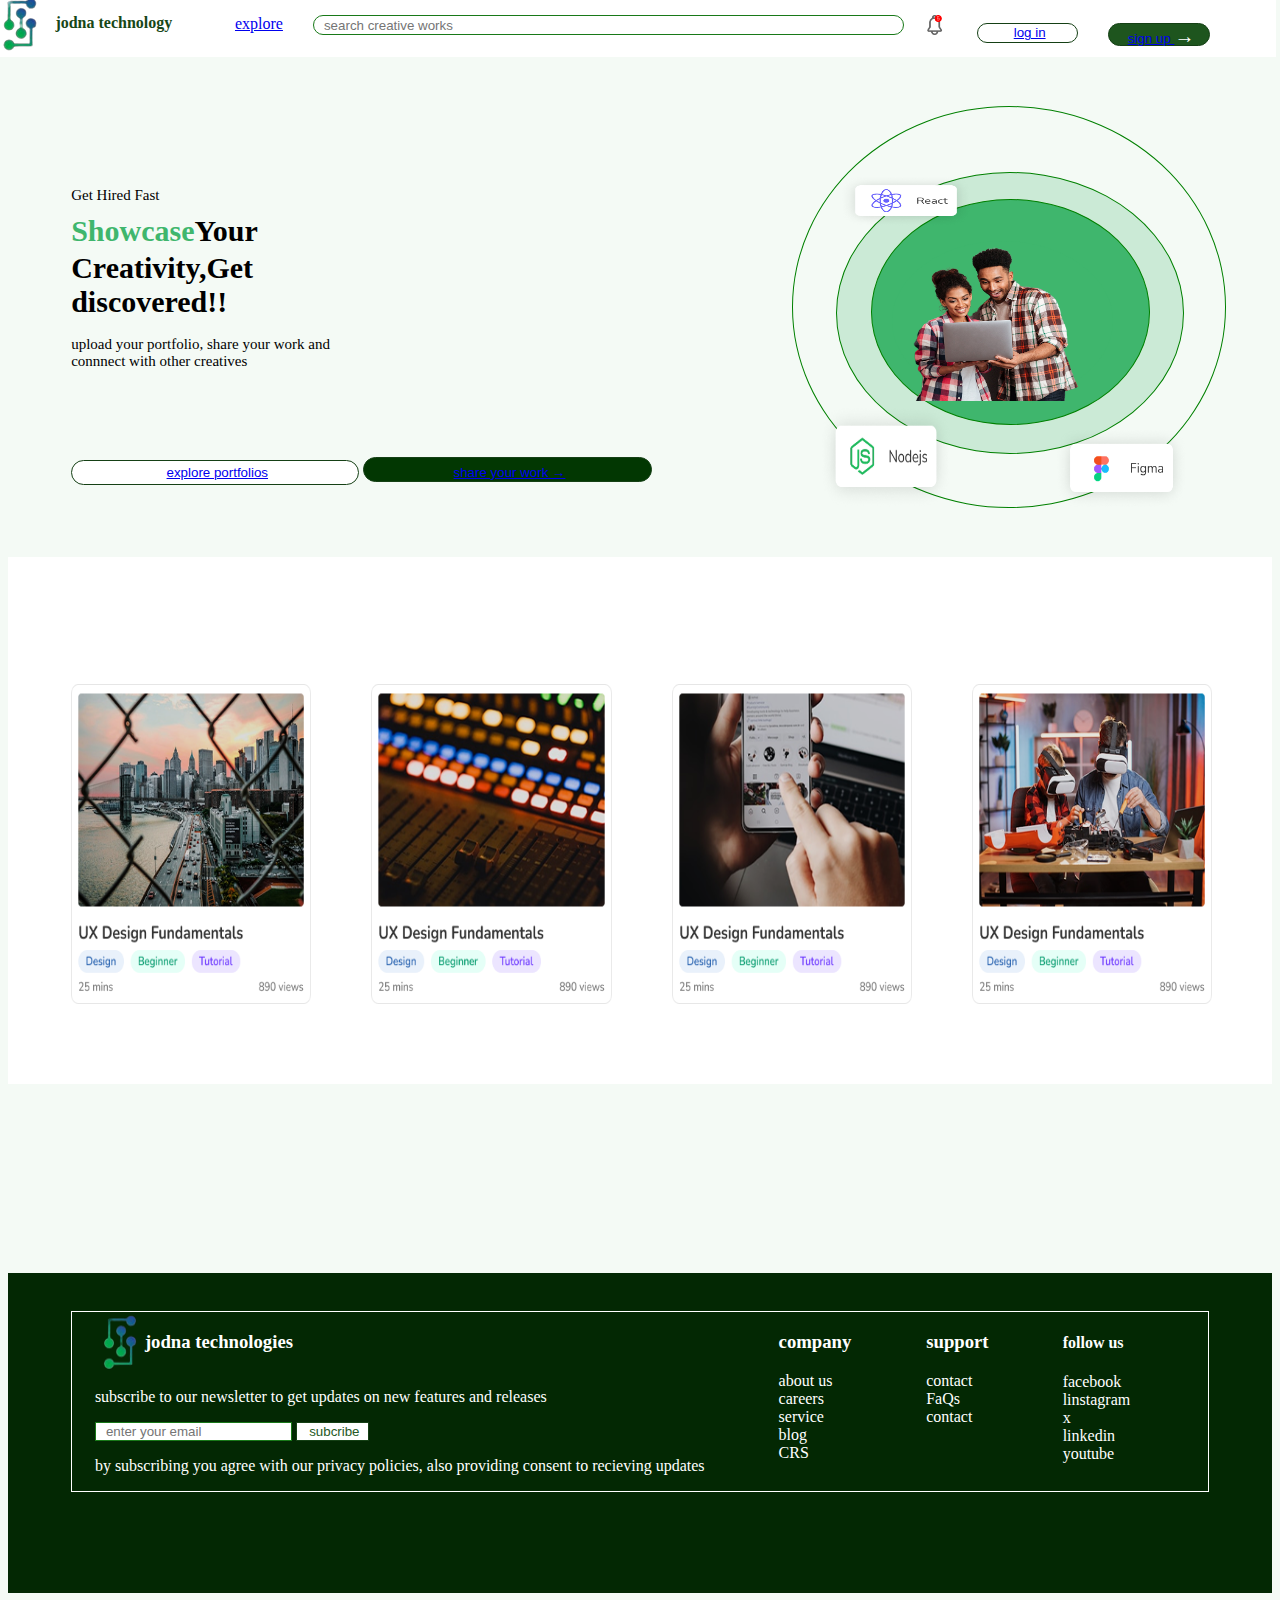
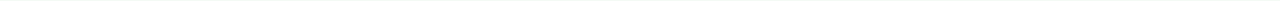
<file: index.html>
<!DOCTYPE html>
<html lang="en">
    <head>
        <meta charset="utf-8">
        <meta name="viewport" content="width=device-width, initial-scale=1.0">
        <title>portfoilio project for team 2</title>
        <link rel="stylesheet" href="portfolio.css">
        <link rel="preconnect" href="https://fonts.gstatic.com" crossorigin>
        <script src="project.js"></script>
    </head>
  <body>
      <header>
          <div class="header">
            <div> <img src="media/Logo.png" alt="logo" class="logo"></div>
          <div id="writ"> <span><p> <b>jodna technology</b></div> <div id="write"><a href="explore.html">explore</a></p></span></div>
          <div id="searchandnav"> <input type="text" name="search" placeholder="search creative works">
          <img src="media/Group 1.png" alt="notification icon"></div>
          <div id="logbuttons"><button><a href="login.html">log in</a></button> <button id="signup"> <a href="signUP.html">sign up </a><span style="font-size: 20px;">&#8594</span></button></div>
        </div>
      </header>
      
      <main>
        <div id="firstframe">
          <div id="left"> 
            <span><p class="slim">Get Hired Fast <br>
              <span id="green"  class="mid"> <b style="font-size: 30px;">Showcase</span>Your <br> Creativity,Get <br>discovered!!</b> </span><br> <br>
               <span> upload your portfolio, share your work and <br> connnect with other creatives</p></span>
            <button id="explore"> <a href="explore.html">explore portfolios</a></button> <button id="share"><span style="font-size: 20px;"></span> <a href="upload.html">share your work &#8594</a></span></button>
          </div>
          <div id="right">
            <div id="first" class="circle"> <div id="second" class="circle"> <img src="media/Frame 1000004732.png" alt="" id="react"> <div id="third" class="circle"><div id="fourth" class="circle"><img src="media/image 3.png" alt="" id="humans"></div><img src="media/Frame 1000004733.png" alt="logo" id="nodejs"><img src="media/Frame 1000004734.png" alt="" id="figma"></div></div></div>
          </div>
        </div>
        <div class="grid">
          <div><img src="media/Project card - Copy.png" alt="" class="boxs"> </div> <div> <img src="media/Project card (2).png" alt="" class="boxs"> </div> <div> <img src="media/Project card.png" alt="" class="boxs"> </div> <div><img src="media/Project card (1).png" alt=""class="boxs"> </div>
        </div>
      </main>
      <footer>
        <div id="footercontainer">
          <div id="firstfoot">
           <div id="tag"><img src="media/Logo.png" alt="logo"><h3>jodna technologies</h3></div>
            <p>subscribe to our newsletter to get updates on new features and releases</p>
           <div  id="subinfo"> <input type="text" placeholder="enter your email" id="emailinput"> <button id="subscribe">subcribe</button>
            <p>by subscribing you agree with our privacy policies, also providing consent to recieving updates</p></div>
    </div>
     <div id="secondfoot" >
      <ul>
        <h3>company</h3>
              <li>about us</li>
              <li>careers</li>
              <li> service</li>
              <li>blog</li>
              <li>CRS</li>
            </ul>
    </div>
    <div id="thirdfoot">
      <ul>
            <h3>support</h3>
            <li>contact</li>
            <li>FaQs</li>
            <li>contact</li>
          </ul>
    </div>
    <div id="fourthfoot">
      <ul>
            <h4>follow us</h4>
            <li>facebook</li>
            <li>linstagram</li>
            <li>x</li>
            <li>linkedin</li>
            <li>youtube</li>
          </ul>
      </div>
   </div>
 </footer>
 <script>
 </script>
 </body>
</html>
</file>
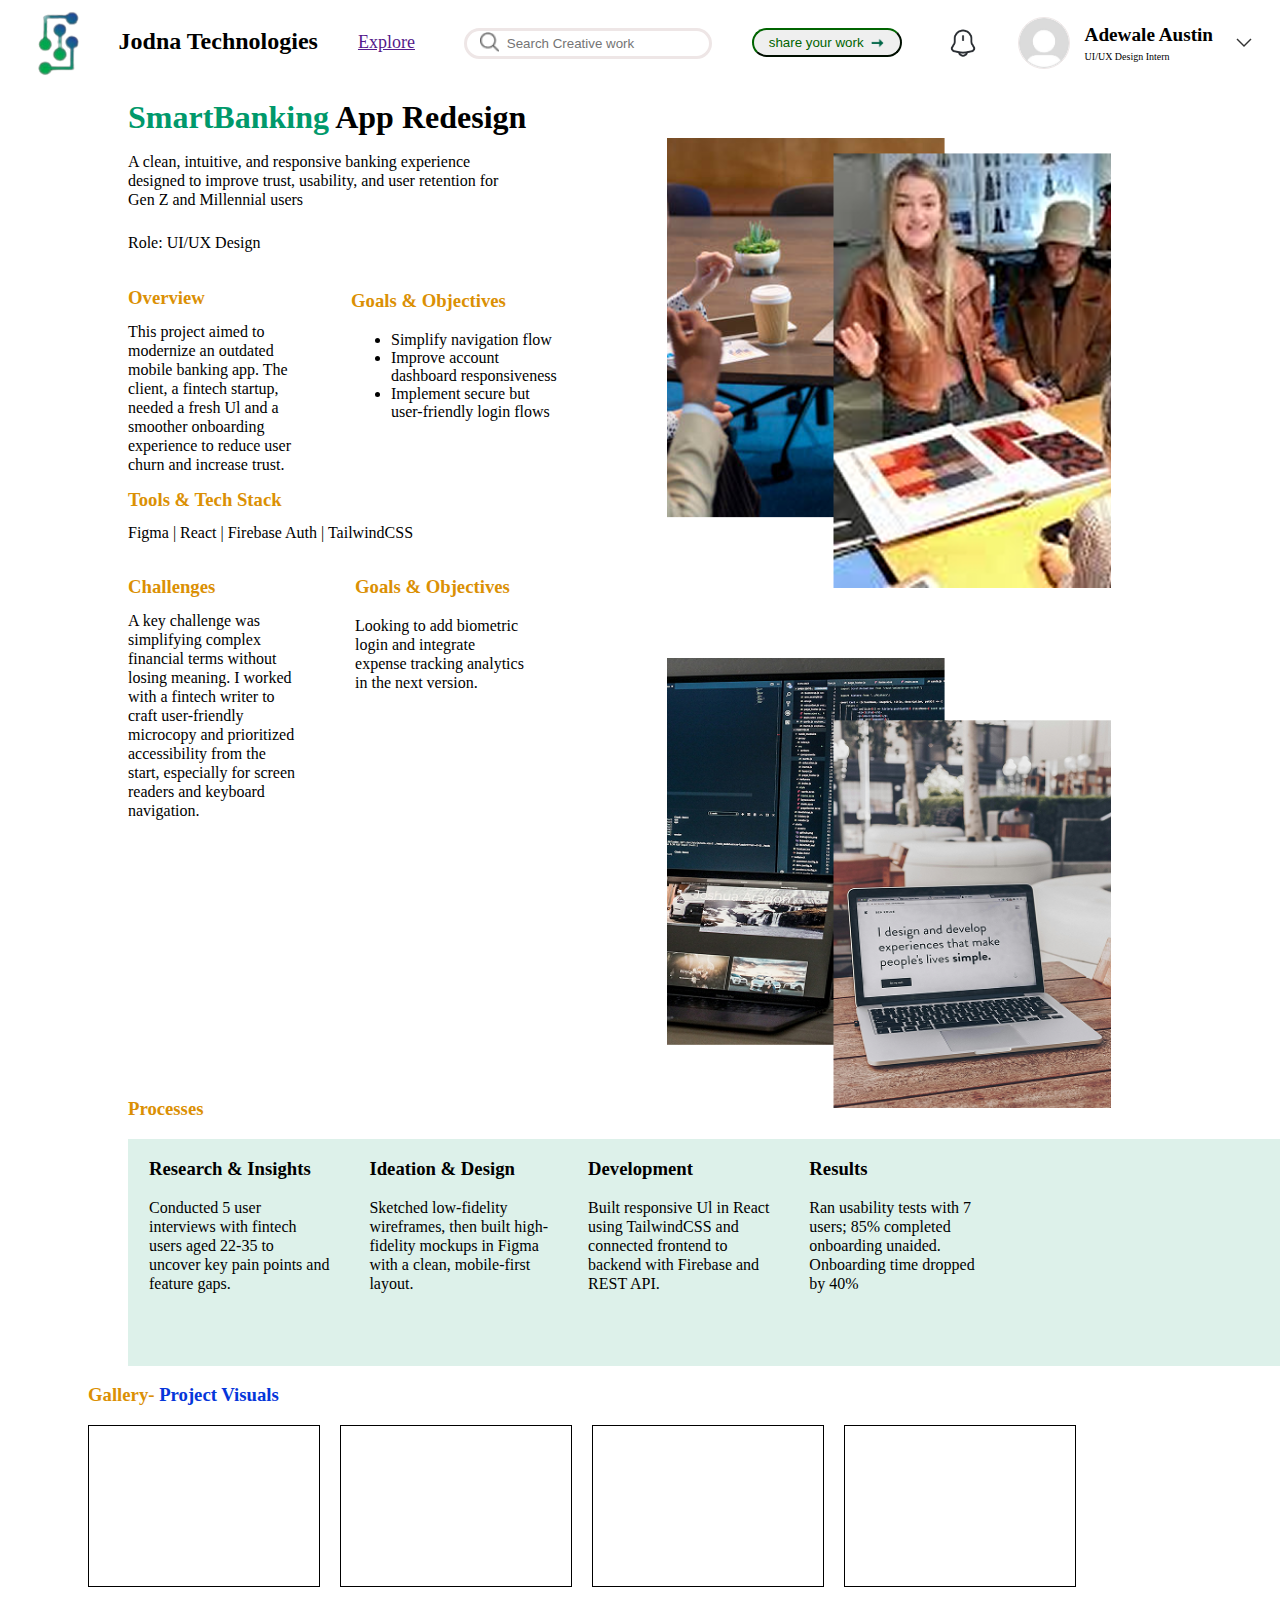
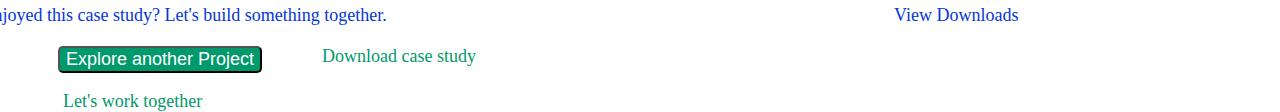
<file: details.html>
<!DOCTYPE html>
<html lang="en">
<head>
    <meta charset="UTF-8">
    <meta name="viewport" content="width=device-width, initial-scale=1.0">
    <title>Details</title>
    <link rel="stylesheet" href="my-style.css">

    <style>
        p{
            margin-bottom: -15px;
        }
    </style>
</head>
<body>
    <div class="navigate">
        <img id="logo" src="./Images/Logo.png">
        <h2 id="company-name">Jodna Technologies</h2>
        <a id="explore" href="">Explore</a>
        <img id="search" src="./Images/fi-rr-search.png">
        <input type="text" placeholder="Search Creative work" id="creative-search">
        <button id="share">share your work</button>
        <img src="./Images/mdi_arrow-right-thin.png" class="share">
        <img class="notify" src="./Images/notify.png">

        <div class="top-profile">
            <div id="top-pic"><img src="./Images/default-pic.jpg" style="border-radius: 100%; height: 100%; width: 100%; object-fit: cover;">
            </div>

            <div>
                <div id="top-name"><b>Adewale Austin</b></div>
                <div id="top-field" style="font-size: x-small;">UI/UX Design Intern</div>
            </div>
            <img id="drop-down" src="./Images/lsicon_down-outline.png">
        </div>

    </div>
    
    <div class="full-detail">
        <div>
            <h1><span style="color: #00996B;">SmartBanking</span> App Redesign</h1>
            <p style="margin-top: -5px;">A clean, intuitive, and responsive banking experience</p>
            <p>designed to improve trust, usability, and user retention for</p>
            <p>Gen Z and Millennial users</p>

            <p style="margin-top: 40px;">Role: UI/UX Design</p>

            <div class="goal-overview">
                
                <div>
                    <h3 style="margin-top: 50px; color: rgb(219, 144, 4);">Overview</h3>
                    <p style="margin-top: -5px;">This project aimed to</p>
                    <p>modernize an outdated</p>
                    <p>mobile banking app. The</p>
                    <p>client, a fintech startup,</p>
                    <p>needed a fresh Ul and a</p>
                    <p>smoother onboarding</p>
                    <p>experience to reduce user</p>
                    <p>churn and increase trust.</p>
                </div>

                <div>
                    <h3 style="margin-top: 53px; color: rgb(219, 144, 4);">Goals & Objectives</h3>
                    <ul>
                        <li>Simplify navigation flow</li>
                        <li>Improve account
                            <div>dashboard responsiveness</div>
                        </li>
                        <li>Implement secure but
                            <div>user-friendly login flows</div>
                        </li>
                    </ul>
                </div>
            </div>

            <h3 style="margin-top: 30px; color: rgb(219, 144, 4);">Tools & Tech Stack</h3>
            <p style="margin-top: -5px;">Figma | React | Firebase Auth | TailwindCSS</p>

            <div class="goal-challenge">

                <div>
                    <h3 style="color: rgb(219, 144, 4);">Challenges</h3>
                    <p style="margin-top: -5px;">A key challenge was</p>
                    <p>simplifying complex</p>
                    <p>financial terms without</p>
                    <p>losing meaning. I worked</p>
                    <p>with a fintech writer to</p>
                    <p>craft user-friendly</p>
                    <p>microcopy and prioritized</p>
                    <p>accessibility from the</p>
                    <p>start, especially for screen</p>
                    <p>readers and keyboard</p>
                    <p>navigation.</p>
                </div>

                <div>
                    <h3 style="color: rgb(219, 144, 4);">Goals & Objectives</h3>
                    <p>Looking to add biometric</p>
                    <p>login and integrate</p>
                    <p>expense tracking analytics</p>
                    <p>in the next version.</p>
                </div>
                
            </div>

        </div>

        <div style="display: flex; flex-direction: column; gap: 80px; margin-left: 40px;margin-top: 60px;">
            <img src="./Images/Group 18213.png" style="height: 50vh;">
            <img src="./Images/Group 18214.png" style="height: 50vh; margin-top: -10px;">
        </div>

    </div>

    <h3 style="margin-left: 120px; margin-top:-10px ; color: rgb(219, 144, 4);">Processes</h3>
        <div class="processes">
            <div>
                <h3>Research & Insights</h3>
                <p>Conducted 5 user</p>
                <p>interviews with fintech</p>
                <p>users aged 22-35 to</p>
                <p>uncover key pain points and</p>
                <p>feature gaps.</p>
            </div>
            <div>
                <h3>Ideation & Design</h3>
                <p>Sketched low-fidelity</p>
                <p>wireframes, then built high-</p>
                <p>fidelity mockups in Figma</p>
                <p>with a clean, mobile-first</p>
                <p>layout.</p>
            </div>
            <div>
                <h3>Development</h3>
                <p>Built responsive Ul in React</p>
                <p>using TailwindCSS and</p>
                <p>connected frontend to</p>
                <p>backend with Firebase and</p>
                <p>REST API.</p>
            </div>
            <div>
                <h3>Results</h3>
                <p>Ran usability tests with 7</p>
                <p>users; 85% completed</p>
                <p>onboarding unaided.</p>
                <p>Onboarding time dropped</p>
                <p>by 40%</p>
            </div>
        </div>

        <h3 style="margin-left: 80px; color: rgb(5, 54, 218);"><span style="color: rgb(219, 144, 4);">Gallery-
        </span> Project Visuals</h3>

        <div class="group-visual">
            <div class="project-visual"></div>
            <div class="project-visual"></div>
            <div class="project-visual"></div>
            <div class="project-visual"></div>
        </div>
        <div style="display: flex; justify-content: space-around; margin-left: -31vh;">
            <p style="font-size: large; color: rgb(5, 54, 218);">Enjoyed this case study? Let's build something together.</p>
            <p style="font-size: large; color: rgb(5, 54, 218);">View Downloads</p>
        </div>

        <div style="display: flex; gap: 60px;">
            <button style="margin-left: 50px; margin-top: 35px; border-radius: 5px; font-size: large; 
            background-color: #00996B; color: white;">
                Explore another Project</button>
            <p style="margin-top: 35px; font-size: large; color: #00996B;">Download case study</p>
        </div>

        <p style="margin-left: 55px; font-size: large; color: #00996B;">Let's work together</p>
</body>
</html>
</file>
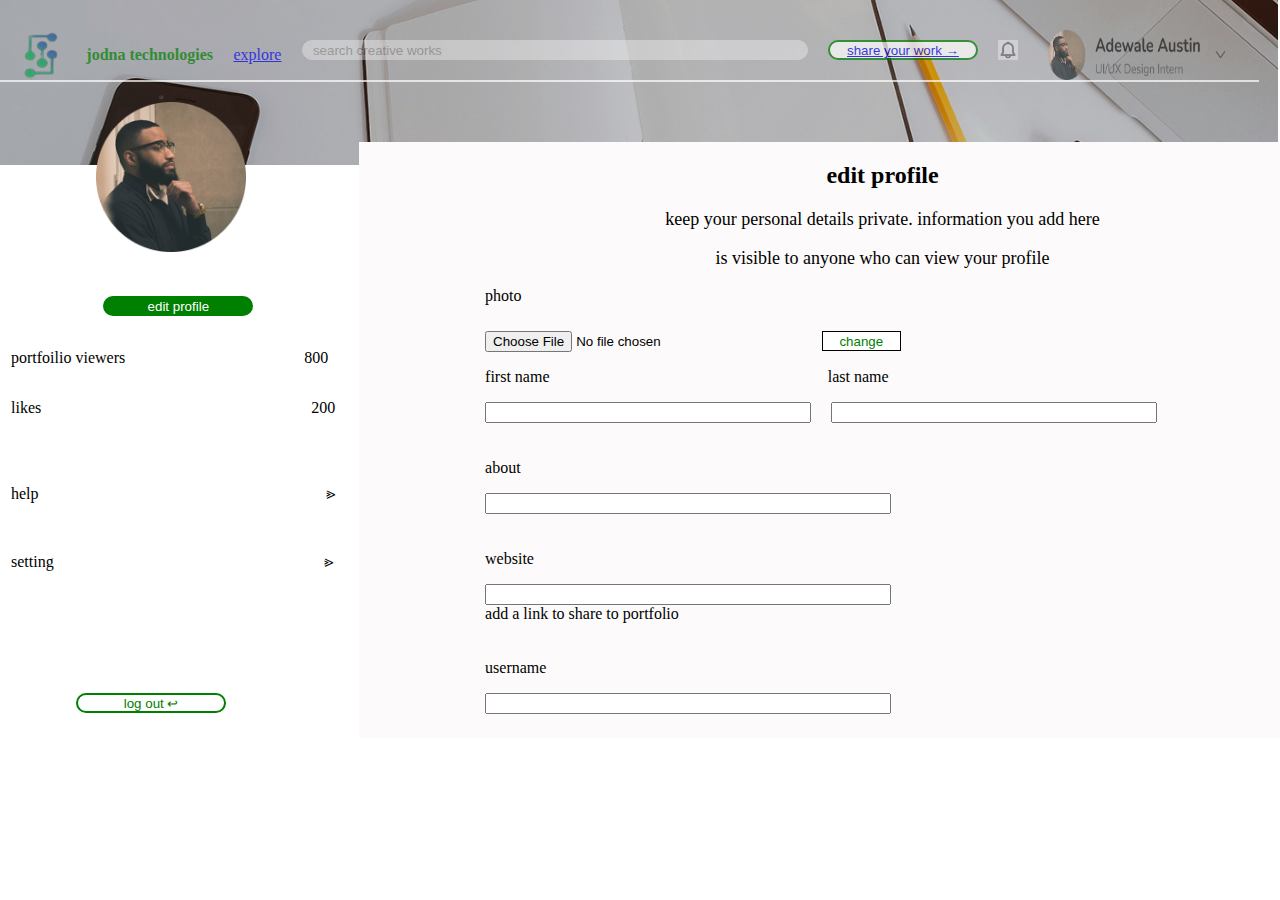
<file: editprofile.html>
<!DOCTYPE html>
<html lang="en">
    <head>
        <meta charset="utf-8">
        <meta name="viewport" content="width=device-width, initial-scale=1.0">
        <title>portfoilio project for team 2</title>
        <script src="project.js"> </script>
        <style>
        #background{
            background-image: url(media/Rectangle\ 3.png);
            background-size: 100%;
            height: 170px;
            width: 100%;
            display: flex;
            z-index: 0.9;
            margin-top: -1%;
            padding-right: 19px;
            margin-left: -1%;
        }
        #write{
            display: flex;
            z-index: 1;
            justify-content: space-evenly;
            width: 100%;
            height: 50px;
            border: 2px  solid white;
            border-top: none;
            border-left: none;
            border-right: none;
            opacity: 0.7;
            margin-top: 25px;
            padding-top: 10px;
            color: green;
        }
        button{
          width: 150px;
          height: 20px;
          background-color: white;
          color: green;
          border-radius: 20px;
          border: 2px solid green;
          margin-top: 10px;
        }
        #logo{
            height: 50px;
            width: 50px;
        }
        #search{
            width: 40%;
            height: 20px;
            padding-left: 10px;
            border: 1px solid white;
            color: black;
            border-radius: 20px;
            margin-top: 10px;
            opacity: 0.5;
        }
        #notif{
            width: 20px;
            height: 20px;
            margin-top: 10px;
            opacity: 0.5;
        }
      #user{
        height: 50px;
        width: 200px;
      }
      #dp{
       margin-top: -5% ;
       height: 150px;
       width: 150px;
       margin-left: 7%;  
      }
      #leftbar{
        width: 30%;
        height: 100%;
        justify-content: space-evenly;
        padding-right: 10px;
      }
      #body{
        display: flex;
      }
      #secondbar{
        padding-left: 10%;
        margin-top: -9%;
        width: 70%;
        background-color: rgb(252, 250, 250);
        margin-right: -8px;
        margin-bottom: -8px;
        

      }
        </style>
    </head>
  <body>
      <header>
        <div id="background">
            <div id="write"> <img src="media/Logo.png" alt="logo" id="logo"> 
                <p><b>jodna technologies</b></p> <p><a href="explore.html">explore</a></p> 
                <input type="search" id="search" placeholder="search creative works"> 
                <button><a href="upload.html">share your work &rightarrow;</a></button> <a href="notifications.html"><img src="media/png.webp" alt="notify" id="notif"></a>
             <img src="media/Component 1.png" alt="" id="user"></div>
     
      </header>
      <main>
      <div>
        <img src="media/Ellipse 1.png" alt="dp" id="dp">
      </div>
      <div id="body">
        <div id="leftbar">
          <div style="justify-self: center" >
          <span> <p style="padding-left: 30px; font-size: 30px;" id="name"> <b>  </b></p> <p style="font-size: 15px; padding-left: 10px;" id="profilebio"> </p><p style="padding-left: 50px;" id="skill"> </p></span>
            <button type="button" style="color: white; background-color: green;" onclick="editUserProfile() ">edit profile</button>
            </div>
            <div style="padding-left: 3px; margin-top: 5%;">
              <div style="gap: 53%; display: flex;"> <p>portfoilio viewers </p>  <p>800</p></div>
              <div  style="gap: 80%; display: flex;"><p>likes </p>          <p>200</p> </div> <br> <br>
               <div  style="gap: 85%; display: flex;"> <p>help </p>     <p> &GreaterGreater;</p></div><br>
               <div  style="gap: 80%; display: flex;"><p>setting</p>       <p>&GreaterGreater;</p></div>
            </div>
            <div style="margin-top: 28%; margin-bottom: 5%;">
              <button style="margin-left: 20%;" onclick="logoutUser()" > log out &hookleftarrow;</button>
            </div>
        </div>
        <div id="secondbar">
          <div><h2 style="justify-self: center;">edit profile</h2>
          <p style="justify-self: center; font-size: 18px;">keep your personal details private. information you add here</p>
              <p style="justify-self: center; font-size: 18px;">is visible to anyone who can view your profile</p></div>
              <div > 
              <p> photo</p>
              <input type='file' id="pic" accept="image/*">
               <button style="border-radius: 0px; border: 1px solid black; margin-left: 10%; width: 10%;" id="chageprofile">change</button>
              </div>
               <div style="display: flex; flex-direction: column; gap: 20px;">
                <div>
                <div  style="display: flex; gap: 35%;"><p> first name</p> <p> last name</p></div>
               <div  style="display: flex; gap: 20px;"> <input type="text" id="firstname" name="first name" style="width: 40%;" autocomplete="given-name"> <input type="text" id="lastname" name="last name" style="width: 40%;" autocomplete="family-name"></div>
                </div>
                <div>
                <p>about</p>
                 <input type="text" name="about" id="bio" style="width: 50%;">
                 </div>
                 <div>
                 <p>website</p>
                 <input type="url" style="width: 50%;" id="web" autocomplete="url"> <label for="web"><br> add a link to share to portfolio</label>
                 </div>
                 <div>
                 <p>username</p>
                 <input type="text" name="username" id="usernameedit" style="width: 50%;" autocomplete="username">
                 </div>
              </div>
        </div>
      </div>
      </main>
      <footer>

      </footer>
      <script>
       
  /*async function editUserProfile() {
    // Collect form input values
    const firstName = document.getElementById("firstname").value.trim();
    const lastName = document.getElementById("lastname").value.trim();
    const bio = document.getElementById("bio").value.trim();
    const website = document.getElementById("web").value.trim();
    const username = document.getElementById("usernameedit").value.trim();
    const fullName = `${firstName} ${lastName}`;

    // Get the profile picture file (if selected)
    const picInput = document.getElementById("pic");
    const file = picInput.files[0];

    // Build FormData to support file + text upload
    const formData = new FormData();
    formData.append("name", fullName);
    formData.append("bio", bio);
    formData.append("website", website);
    formData.append("username", username);
    if (file) {
      formData.append("photo", file);
    }

    try {
      const response =  fetch("https://jodna-portfolio.onrender.com/user/update", {
        method: "PATCH",
        credentials: "include",
        body: formData
      });

      if (!response.ok) {
        throw new Error(`Error: ${response.statusText}`);
      }

      const result = await response.json();
      console.log("Profile updated successfully:", result);

      // Update DOM elements with new values
      document.getElementById("name").innerText = fullName;
      document.getElementById("profilebio").innerText = bio;
      document.getElementById("skill").innerText = username;

      if (file) {
        // Update profile picture preview
        const reader = new FileReader();
        reader.onload = function (e) {
          document.getElementById("dp").src = e.target.result;
        };
        reader.readAsDataURL(file);
      }

      alert("Profile updated successfully!");
    } catch (error) {
      console.error("Failed to update profile:", error);
      alert("There was a problem updating your profile. Please try again.");
    }
  }

  async function logoutUser() {
  try {
    const response = await fetch('https://jodna-portfolio.onrender.com/auth/logout', {
      method: 'GET',
      credentials: 'include', // include cookies if the session is cookie-based
    });

    if (!response.ok) {
      throw new Error(`Logout failed: ${response.statusText}`);
    }

    console.log('User logged out successfully.');

    // Redirect to homepage after successful logout
    window.location.href = '/index.html'; // Replace with your homepage route if different
  } catch (error) {
    console.error('Logout error:', error);
  }
};*/

      </script>
      </body>
      </html>
</file>
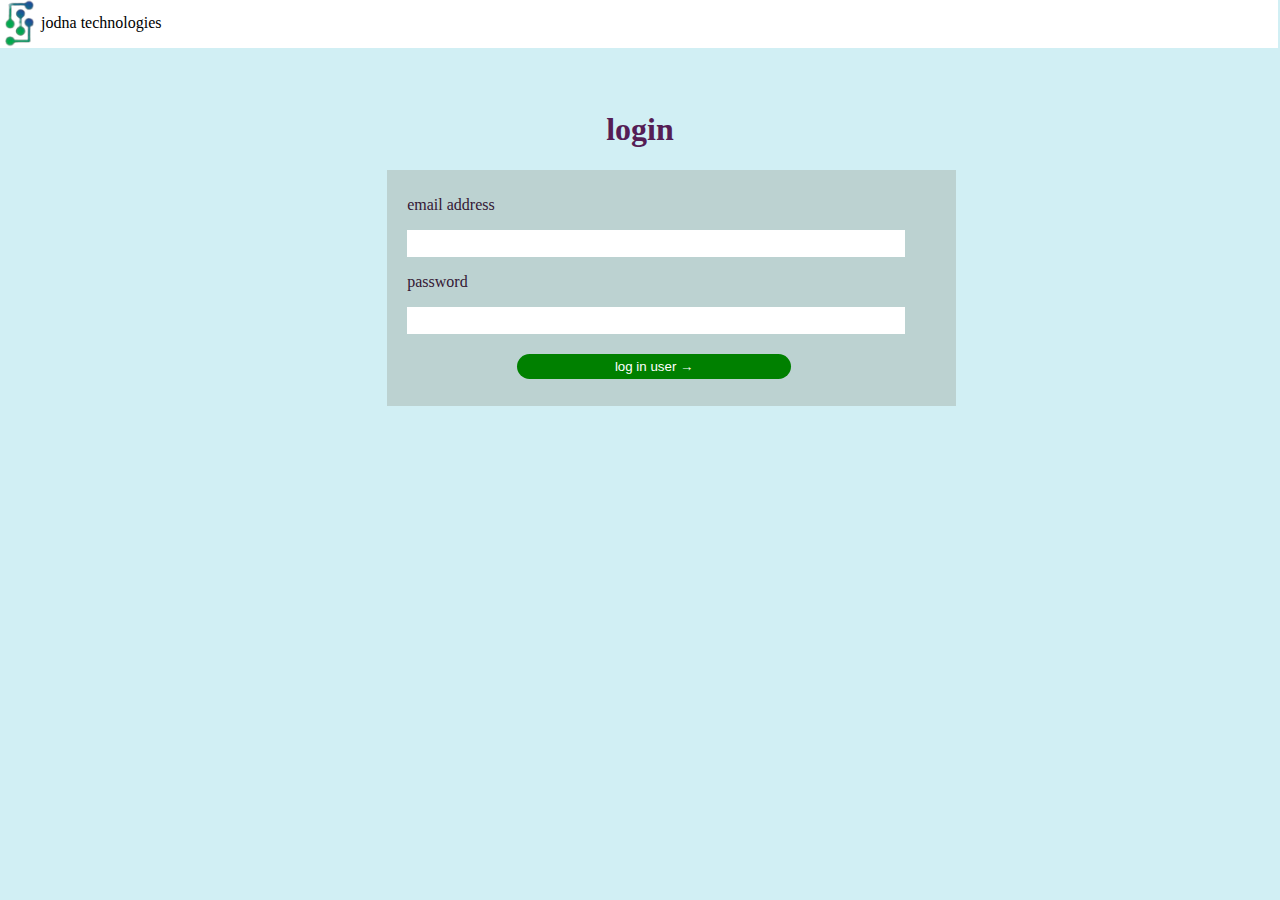
<file: explore (2).html>
<!DOCTYPE html>
<html lang="en">
<head>
    <meta charset="UTF-8">
    <meta name="viewport" content="width=device-width, initial-scale=1.0">
    <title>Explore/Filter</title>
    <link rel="stylesheet" href="my-style.css">
</head>
<body style="background-color: rgb(248, 244, 238);">
    <div class="navigate">
        <img id="logo" src="./Images/Logo.png" style="width: 50px; height: 50px;">
        <h2 id="company-name" style="font-size: 15px;color: green;">Jodna Technologies</h2>
        <a id="explore" href="" style="font-size: 15px;">Explore</a>
        <img id="search" src="./Images/fi-rr-search.png">
        <input type="text" placeholder="Search Creative work" id="creative-search">
        <button id="share" style="width: 12%;">share your work</button>
        <img class="notify" src="./Images/notify.png" style="height: 30px; width: 30px;">

        <div class="top-profile" style="height: 40%;width:20%; ">
        
            <div>
                <div id="top-name"><b>Adewale Austin</b></div>
                <div id="top-field" style="font-size: x-small;">UI/UX Design Intern</div>
            </div>
         </div>

    </div>

    <div class="filter">
        <div style="background-color: white; width: 300px; padding-left: 10px;">
            <h2>Filter</h2>
            <h3>Tech stack/Tools used</h3>

            <ul style="margin-left: -20px;">
                <li>Design
                    <ul style="list-style-type: none; margin-left: -40px;">
                        <li><input type="checkbox" id="figma"><label for="figma">Figma</label></li>
                        <li><input type="checkbox" id="adobe-xd"><label for="adobe-xd">Adobe XD</label></li>
                        <li><input type="checkbox" id="sketch"><label for="sketch">Sketch</label></li>
                        <li><input type="checkbox" id="canva"><label for="canva">Canva</label></li>
                    </ul>
                </li>
                <li style="margin-top: 15px;">Frontend
                    <ul style="list-style-type: none; margin-left: -40px;">
                        <li><input type="checkbox" id="react"><label for="react">React</label></li>
                        <li><input type="checkbox" id="angular"><label for="angular">Angular</label></li>
                        <li><input type="checkbox" id="html"><label for="html">HTML/CSS</label></li>
                        <li><input type="checkbox" id="tailwind"><label for="tailwind">Tailwind</label></li>
                        <li><input type="checkbox" id="vue"><label for="vue">Vue</label></li>
                    </ul>
                </li>
                <li style="margin-top: 15px;">Backend
                    <ul style="list-style-type: none; margin-left: -40px;">
                        <li><input type="checkbox" id="node"><label for="node">Node JS</label></li>
                        <li><input type="checkbox" id="django"><label for="django">Django</label></li>
                        <li><input type="checkbox" id="flask"><label for="flask">Flask</label></li>
                        <li><input type="checkbox" id="laravel"><label for="laravel">Laravel</label></li>
                    </ul>
                </li>
                <li style="margin-top: 15px;">Others
                    <ul style="list-style-type: none; margin-left: -40px;">
                        <li><input type="checkbox" id="wordpress"><label for="wordpress">WordPress</label></li>
                        <li><input type="checkbox" id="framer"><label for="framer">Framer</label></li>
                        <li><input type="checkbox" id="webflow"><label for="webflow">Webflow</label></li>
                        <li><input type="checkbox" id="blender"><label for="blender">Blender</label></li>
                    </ul>
                </li>
            </ul>
             
        </div>

        <div>

        <div class="search-sort">
            
            <div class="input-search">
                <input type="text" placeholder="Search Creatives Work">
            
            </div>
            
                <div class="sort">
            
                     <p>sort by</p>
                         </div>

        </div>
            <div style="display: flex; gap: 10px; margin-top: 20px;margin-left: -25px;">

                <button>All</button>
                <button><span style="text-align: center;">UI/UX Design</span></button>
                <button><span>Frontend</span></button>
                <button><span>Graphic Design</span></button>
                <button><span>Backend</span></button>
                <button><span>Web Dev</span></button>
                <button><span>Mobile Apps</span></button>
                <button><span>Animation</span> </button>
                <button><span>Branding</span></button>
                <button><span>Motion Design</span></button>
                <button><span>Illustration</span></button>
                <button><span>3D</span></button>

            </div>
        </div>
        
    </div>
   <script>
    const token = localStorage.getItem("authToken");
if (!token) {
  window.location.href = "login.html";
}

   </script>
</body>
</html>
</file>
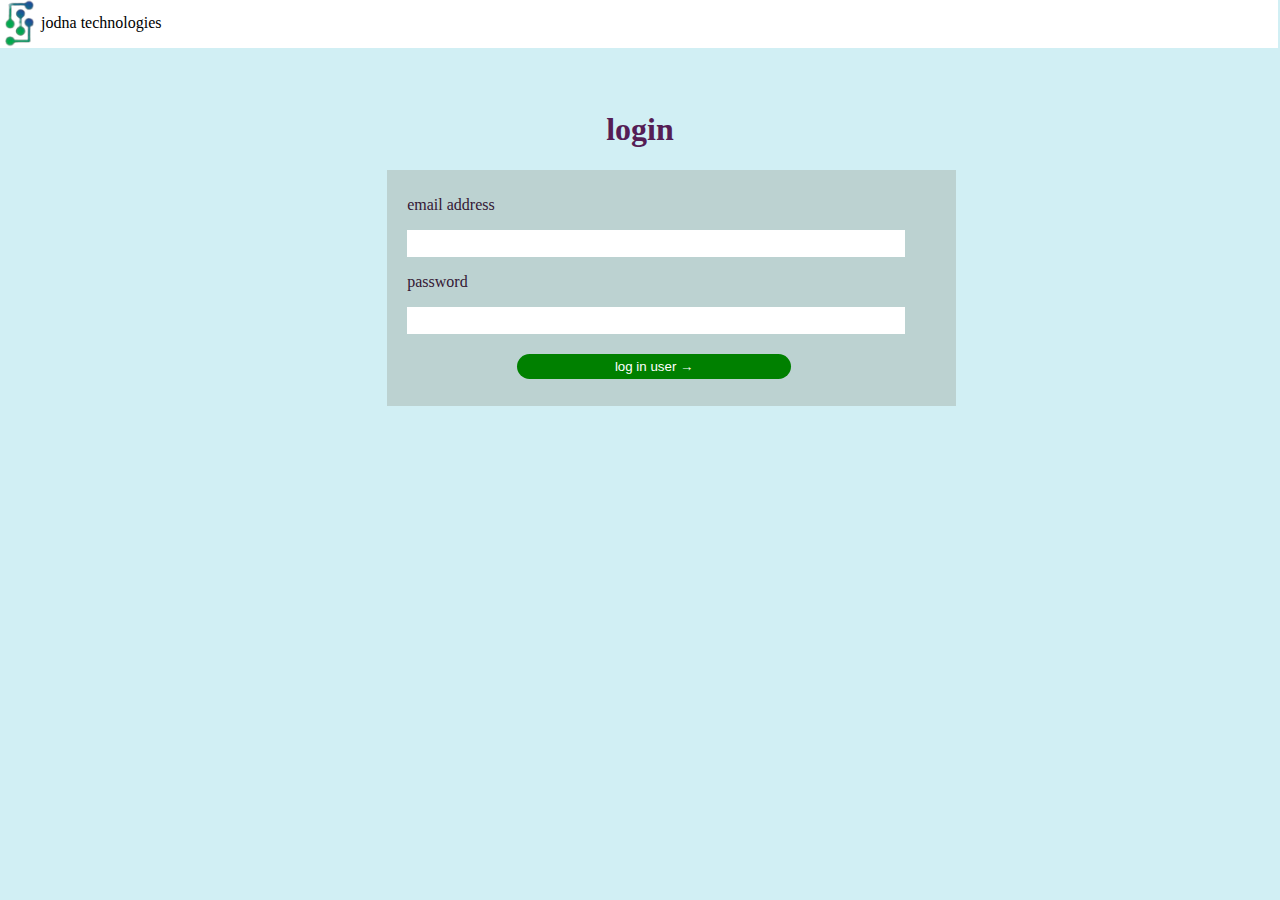
<file: explore.html>
<!DOCTYPE html>
<html lang="en">
    <head>
        <meta charset="utf-8">
        <meta name="viewport" content="width=device-width, initial-scale=1.0">
        <title>portfoilio project for team 2</title>
        <link rel="stylesheet" href="explore.css">
        
    </head>
    <body>
        <header>
            <div id="header">
                <img src="media/Logo.png" alt="logo" id="logo">
                 <p style="color: green;"><b>Jodna Technologies</b></p> 
                <button id="explore" style="color: green;"><b>Explore</b></button> 
                <input type="text" name="search" placeholder=" search creative work" id="search">
                 <a href="upload.html"><button id="sharebutton">share your work &#8594</button></a>
                <a href="notifications.html"></a><img src="media/png.webp" alt="" id="noty"></a>
                <a href="profile-dashboard.html"><div id="userprofile" style="margin-top: 2%; font-size: 20px;"><p></p></div></a>
            </div>
              <div id="mobile" class="mobview"> 
               <div style="display: flex;"><img src="media/Logo.png" alt="" style="height: 50px; width: 50p;" ><p>jodna Technologies</p></div>
            
            <div id="menu" onclick="display()"><img src="media/dropdown.png" alt="" id="mobimg" style="height: 50px; width: 50px;">
              <div id="nav">
                <div id="buttons">
                  <button type="reset" style="width: 10%; background-color:rgb(219, 247, 247); border: none;"><a href="explore.html">X</a></button>
                   <button style="background-color: rgb(219, 247, 247); border: none;"> <a href="upload.html"> share your work</a></button>
                  </div>
                <a href="explore.html" class="nav" style="padding-top: 10%; margin-top: 10%;"><div style="height: 100px; font-size: 50px;"> explore </div></a>
                <a href="notifications.html" class="nav"><div onclick="notifications.html" style="height: 100px; font-size: 50px; margin-top: 10%;"> notifications</div></a>
                <a href="profile-dashboard.html" class="nav" style="margin-top: 20%;"><div><img src="media/Component 1.png" alt="" id="user"></div></a>
                </div > 
              </div>
            </div>
        </header>
        <main id="main">
          <div id="controls">
          <div id="sidebar">
            <div> <span> FILTER</span>
               <button type="button" id="hide" onclick='toggleDropdown();' style="margin-left: 25%;"> x  </button>
              </div>
              <div id="dropcontent" style="flex-direction: column;">
                <h5> tech stack / tools used</h5>
                <ul>
                  <li>DESIGN</li><br>
                    figma<input type="checkbox"> <br>
                    canvas<input type="checkbox"> <br>
                    adobe xd <input type="checkbox"><br>
                    sketch <input type="checkbox"><br><br>
                  
                  <li>FRONTEND</li><br>
                    html/ css <input type="checkbox"><br>
                    angular <input type="checkbox"><br>
                    react <input type="checkbox"><br>
                    thalwind <input type="checkbox"><br>
                    vue <input type="checkbox"><br><br>
                  
                  <li>BACKEND </li><br>
                    djungo <input type="checkbox"><br>
                    node.js <input type="checkbox"><br>
                    flask <input type="checkbox"><br>
                    laveral <input type="checkbox"><br><br>
                  
                  <li>others</li> <br>
                    framer <input type="checkbox"><br>
                    wordpress <input type="checkbox"><br>
                    webflow <input type="checkbox"><br>
                    blender <input type="checkbox"><br><br>
                </ul>
              </div>
            </div>
          </div>
          </div>
          <div id="bar">
           <div id="firstbar">
            <div id="searchbar"> <img src="media/fi-rr-search.png" alt="" style="height: 15px; width: 15px; margin: 10px;"><input type="button" value="search creative works" style="background-color: white; border: none; border: none;" id="place"></div>
            <div id="sortbar"><img src="media/fi-rr-filter.png" alt=""> <span>sort by &blacktriangledown;</span></div>
         </div>
        
         <div id="console">
            <button class="filterbuttons"> ALL</button>
            <button class="filterbuttons"> DESIGN UI/UX &GreaterGreater; </button>
            <button class="filterbuttons"> FRONTEND &GreaterGreater;</button>
            <button class="filterbuttons"> GRAPHIC DESIGN  &GreaterGreater;</button>
            <button class="filterbuttons"> BACKEND  &GreaterGreater;</button>
            <button class="filterbuttons"> WEB DEV &GreaterGreater;</button>
            <button class="filterbuttons"> FULL STACK &GreaterGreater;</button>
            <button class="filterbuttons" style="margin-left: 10px;"> MOBILE APP &GreaterGreater;</button>
         </div>
           <div id="scrollbars">
         <div id="consoles">
            <button class="filterbuttons"> ALL</button>
            <button class="filterbuttons"> DESIGN </button>
            <button class="filterbuttons"> FRONTEND</button>
            <button class="filterbuttons"> GRAPHIC</button>
            <button class="filterbuttons"> <a href="explore (2).htmls">BACKEND</a></button>
            <button class="filterbuttons"> WEB DEV</button>
            <button class="filterbuttons" style="width:60px"> FULL STACK</button>
            <button class="filterbuttons" style="margin-left: 10px; width:60px"> MOBILE APP</button>
            
         </div>
         </div>
         <div id="grid">
           <div class="gridbox" id="first"> <img src="media/Frame 1000004673 (10).png" alt="griditems" class="gridimage"> <p style="font-size: 13px;"> fundamentals of ui/ux</p> <span class="f.b"><button class="design">design</button> <button class="beginners"> beginners</button> <button class="tutorial"> tutorials</button> <button class="save" onclick="saveItem(this)">save</button> <button class="add" onclick="sendSavedItems()">add to dashboard</button></span></div>
           <div class="gridbox" id="second"> <img src="media/Frame 1000004673 (1).png" alt="griditems" class="gridimage"> <p style="font-size: 13px;"> fundamentals of ui/ux</p> <span class="f.b"><button class="design">design</button> <button class="beginners"> beginners</button> <button class="tutorial"> tutorials</button> <button class="save" onclick="saveItem(this)">save</button> <button class="add" onclick="sendSavedItems()">add to dashboard</button></span></div>
          <div class="gridbox" id="third"> <img src="media/Frame 1000004673 (8).png" alt="griditems" class="gridimage"> <p style="font-size: 13px;"> fundamentals of ui/ux</p> <span class="f.b"><button class="design">design</button> <button class="beginners"> beginners</button> <button class="tutorial"> tutorials</button> <button class="save" onclick="saveItem(this)">save</button> <button class="add" onclick="sendSavedItems()">add to dashboard</button></span></div>
           <div class="gridbox" id="fourth"> <img src="media/Frame 1000004673 (4).png" alt="griditems" class="gridimage"> <p style="font-size: 13px;"> fundamentals of ui/ux</p> <span class="f.b"><button class="design">design</button> <button class="beginners"> beginners</button> <button class="tutorial"> tutorials</button> <button class="save" onclick="saveItem(this)">save</button> <button class="add" onclick="sendSavedItems()">add to dashboard</button></span></div>
           <div class="gridbox" id="fifth"> <img src="media/Frame 1000004673 (7).png" alt="griditems" class="gridimage"> <p style="font-size: 13px;"> fundamentals of ui/ux</p> <span class="f.b"><button class="design">design</button> <button class="beginners"> beginners</button> <button class="tutorial"> tutorials</button> <button class="save" onclick="saveItem(this)">save</button> <button class="add" onclick="sendSavedItems()">add to dashboard</button> </span></div>
           <div class="gridbox" id="sixth"> <img src="media/Frame 1000004673 (2).png" alt="griditems" class="gridimage"> <p style="font-size: 13px;"> fundamentals of ui/ux</p> <span class="f.b"><button class="design">design</button> <button class="beginners"> beginners</button> <button class="tutorial"> tutorials</button> <button class="save" onclick="saveItem(this)">save</button> <button class="add" onclick="sendSavedItems()">add to dashboard</button></span></div>
          <div class="gridbox" id="seventh"> <img src="media/Frame 1000004673 (6).png" alt="griditems" class="gridimage"> <p style="font-size: 13px;"> fundamentals of ui/ux</p> <span class="f.b"><button class="design">design</button> <button class="beginners"> beginners</button> <button class="tutorial"> tutorials</button> <button class="save" onclick="saveItem(this)">save</button> <button class="add" onclick="sendSavedItems()">add to dashboard</button></span></div>
           <div class="gridbox" id="eigth"> <img src="media/Frame 1000004673 (9).png" alt="griditems" class="gridimage"> <p style="font-size: 13px;"> design fundamentals ui/ux</p> <span class="f.b"><button class="design">design</button> <button class="beginners"> beginners</button> <button class="tutorial"> tutorials</button> <button class="save" onclick="saveItem(this)">save</button> <button class="add" onclick="sendSavedItems()">add to dashboard</button></span></div>
           <div class="gridbox" id="ninth"> <img src="media/Frame 1000004673 (11).png" alt="griditems" class="gridimage"> <p style="font-size: 13px;"> fundamentals of ui/ux</p> <span class="f.b"><button class="design">design</button> <button class="beginners"> beginners</button> <button class="tutorial"> tutorials</button><button class="save" onclick="saveItem(this)">save</button> <button class="add" onclick="sendSavedItems()">add to dashboard</button></span></div>
           <div class="gridbox" id="tenth"> <img src="media/Frame 1000004673 (5).png" alt="griditems" class="gridimage"> <p style="font-size: 13px;"> fundamentals of ui/ux</p> <span class="f.b"><button class="design">design</button> <button class="beginners"> beginners</button> <button class="tutorial"> tutorials</button> <button class="save" onclick="saveItem(this)">save</button> <button class="add" onclick="sendSavedItems()">add to dashboard</button></span></div>
          <div class="gridbox" id="eleventh"> <img src="media/Frame 1000004673 (13).png" alt="griditems" class="gridimage"> <p style="font-size: 13px;"> fundamentals of ui/ux</p> <span class="f.b"><button class="design">design</button> <button class="beginners"> beginners</button> <button class="tutorial"> tutorials</button> <button class="save" onclick="saveItem(this)">save</button> <button class="add" onclick="sendSavedItems()">add to dashboard</button></span></div>
           <div class="gridbox" id="twelth"> <img src="media/Frame 1000004673 (14).png" alt="griditems" class="gridimage"> <p style="font-size: 13px;"> fundamentals of ui/ux</p> <span class="f.b"><button class="design">design</button> <button class="beginners"> beginners</button> <button class="tutorial"> tutorials</button> <button class="save" onclick="saveItem(this)">save</button> <button class="add" onclick="sendSavedItems()">add to dashboard</button></span></div>
          </div>
        </div>
        </main>
        <footer>
        </footer>
   <script>
    function toggleDropdown() {
  const dropdown = document.getElementById("dropcontent");
  var SubHead = document.getElementById("console")
  var gridMove = document.getElementById('grid');
  if(dropdown.style.display=== "none"){
    dropdown.style.display = "flex";
    gridMove.style.marginLeft = "10%";
    SubHead.style.marginLeft = "15%"
  }
  else{
    dropdown.style.display ="none";
    gridMove.style.marginLeft = "-15%";
    SubHead.style.marginLeft= "-17%";
  }
  
};
function display() {
            var Bar = document.getElementById('nav')
            var IMG = document.getElementById('mobimg')
            var User = document.getElementById('user')
            var Body = document.getElementById('main')
        
            if(Bar.style.display= "none"){
              Bar.style.display= "flex";
              Bar.style.justifySelf = "center"
              Bar.style.marginLeft = "-45%"
              IMG.style.marginLeft= "50%";
              Bar.style.height= "800px"
            
              User.style.width= "400px";
             Body.style.display= "none";
             
            }
            else{
              Bar.style.display= "none";
            }
          };

          const token = localStorage.getItem("authToken");
if (!token) {
  window.location.href = "login.html";
};


  const firstname = localStorage.getItem("firstname");
    const lastname = localStorage.getItem("lastname");
    console.log(firstname, lastname);

    const userInfo = document.getElementById('userprofile');
    
    if (userInfo) {
        userInfo.innerHTML = `<b>${firstname} ${lastname}</b>`;
    }


    let savedItems = [];
    

function saveItem(buttonElement) {
   const token = localStorage.getItem("authToken");//very important
  
  let itemId = buttonElement.closest('.gridbox').id;
  if (!savedItems.includes(itemId)) {
    savedItems.push(itemId);
    console.log("Saved:", itemId);
    buttonElement.textContent = "Saved";
    buttonElement.disabled = true;
  }
};    


function sendSavedItems() {
  // Refresh the token from localStorage
  const token = localStorage.getItem("authToken");

  if (!token) {
    alert("Invalid or missing token. Please log in again.");
    window.location.href = "login.html";
    return;
  }

  if (savedItems.length === 0) {
    alert("No items saved yet.");
    return;
  }

  fetch('https://jodna-portfolio.onrender.com/item/save/ProjectId', {
    method: "POST",
    headers: {
      "Content-Type": "application/json",
    },
    credentials: "include", 
  body: JSON.stringify({
    projectIds: savedItems
  })
  })
  .then(response => {
    if (!response.ok) {
      throw new Error("Failed to save items.");
    }
    return response.json();
  })
  .then(data => {
    console.log("Server Response:", data);
    alert("Saved items successfully sent to backend.");
  })
  .catch(error => {
    console.error("Error:", error);
    alert("Failed to send saved items.");
  });
}

   </script> 
    </body>
</html>
</file>
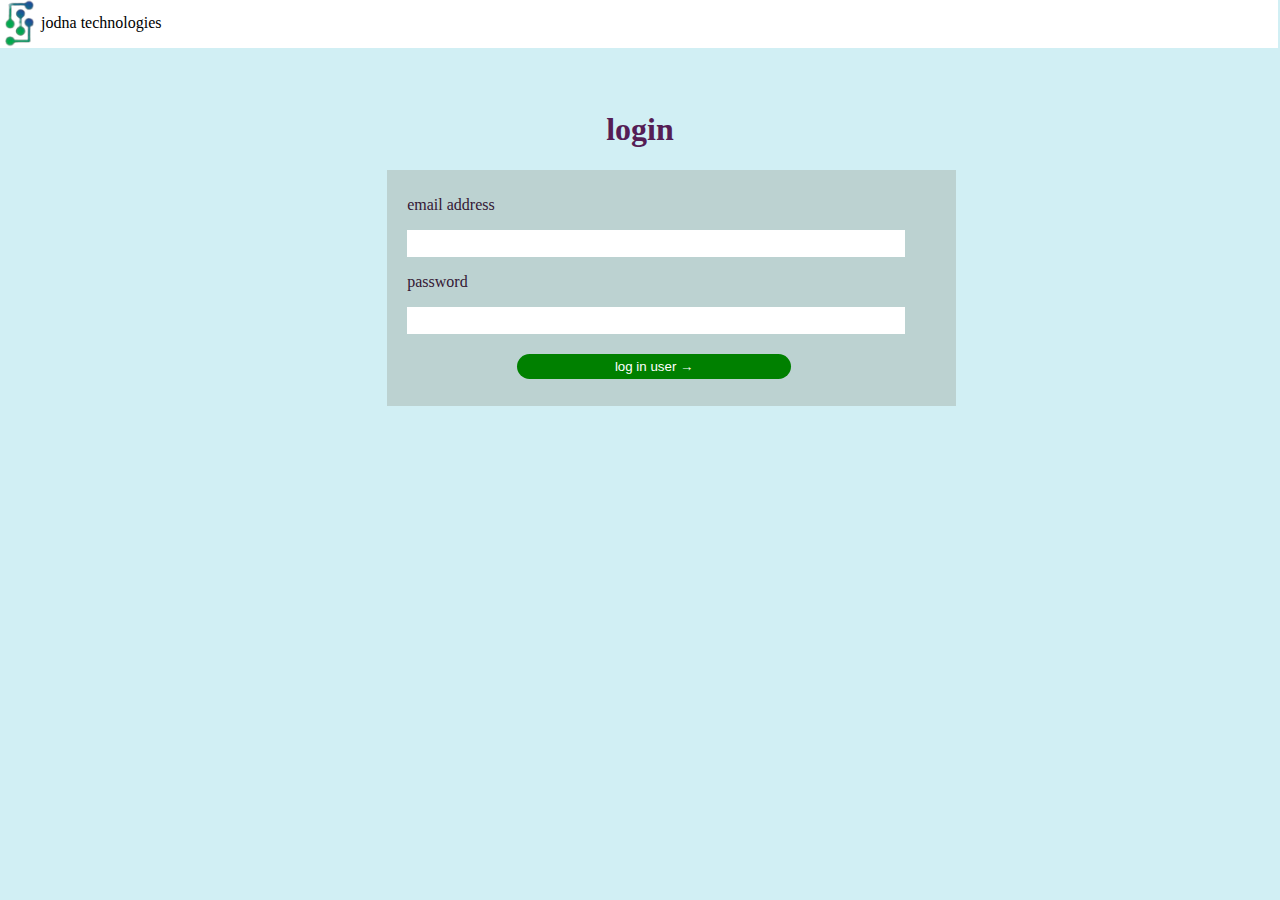
<file: login.html>
<!DOCTYPE html>
<html lang="en">
    <head>
        <meta charset="utf-8">
        <meta name="viewport" content="width=device-width, initial-scale=1.0">
        <title>portfoilio project for team 2</title>
        <script src=""></script>
        
        <style>
            h1{
                justify-self: center;
                align-self: center;
            }
            header{
                background-color: white;
                width: 100%;
                height: 50px;
                display: flex;
                margin-top: -10px;
                margin-left: -10px;
                padding-right: 16px;
            }
            
            input{
                background-color: white;
                width: 90%;
                height: 25px;
                border: none;
            }
            form{
              margin-left: 10%; 
              background-color: rgb(188, 210, 209);
              color: #341734; 
              padding-left: 20px;
              padding-top: 10px;
            }
            h1{
              color: #551d55;
            }
            #form{
             justify-self: center;
             align-self: center;
             justify-content: center;
              width: 50%;
              height: 50%;
             
            }
            body{
                background-color: rgb(209, 239, 244); 
            }
            button{
                color: white;
                background-color: green;
                width: 50%;
                height: 25px;
                margin-top: 20px;
                border: none;
                border-radius: 30px;
                margin-left: 20%;
                 margin-bottom: 5%;
            }
            main{
                margin-top: 5%;
            }
        
        </style>
    </head>
  <body>
      <header>
     <img src="media/Logo.png" alt="logo">  <p>jodna technologies</p>
      </header>
      <main>
        <h1>login</h1>
        <div id="form"><form id="loginForm" >
            <p>email address</p>
            <input type="email" name="email" id="email">
            <p>password</p>
            <input type="password" name="password" id="password">
            <button type="submit">log in user &rightarrow;</button><br>   
        </form></div>
      </main>
      <footer>

      </footer>
      <script>
     document.addEventListener('DOMContentLoaded', () => {
    const loginForm = document.getElementById('loginForm');

    loginForm.addEventListener('submit', async (event) => {
        event.preventDefault();

        const email = document.getElementById('email').value.trim();
        const password = document.getElementById('password').value;

        if (!email || !password) {
            alert("Please enter both email and password.");
            return;
        }

        try {
            const response = await fetch("https://jodna-portfolio.onrender.com/auth/login", {
                method: "POST",
                headers: {
                    "Content-Type": "application/json"
                },
                body: JSON.stringify({ email, password })
            });

            if (!response.ok) {
                // If user doesn't exist or credentials are invalid
                console.warn("Invalid credentials or user not found.");
                alert("Invalid login. Redirecting to signup...");
                setTimeout(() => {
                    window.location.href = "signUP.html";
                }, 1000);
                return;
            }

            const data = await response.json();
            console.log(data);

            if(data.message ==="successful"){
           
            localStorage.setItem("firstname", data.data.user.fullname.firstname);
            localStorage.setItem("lastname", data.data.user.fullname.lastname);
            localStorage.setItem("userId", data.data.user._id);
            
          }
        
    const firstname = localStorage.getItem("firstname", data.data.user.fullname.firstname);
    const lastname = localStorage.getItem("lastname", data.data.user.fullname.lastname);
    console.log(localStorage.getItem("firstname"), localStorage.getItem("lastname"));
    
 
    const userInfo = document.getElementById('user-info');
    if (userInfo) {
        userInfo.innerHTML = `<b>${firstname} ${lastname}</b>`;
    };

             localStorage.setItem("authToken", data.token); // Optional: save user info
            localStorage.setItem("userEmail", data.email); // Optional for personalization
            alert("Login successful!");
             setTimeout(() => {
             window.location.href = "profile-dashboard.html";
            }, 1000);
        } catch (error) {
            console.error("Login failed:", error);
            alert("An error occurred during login. Please try again.");
        }
    });
});

      </script>
      </body>
      </html>
</file>
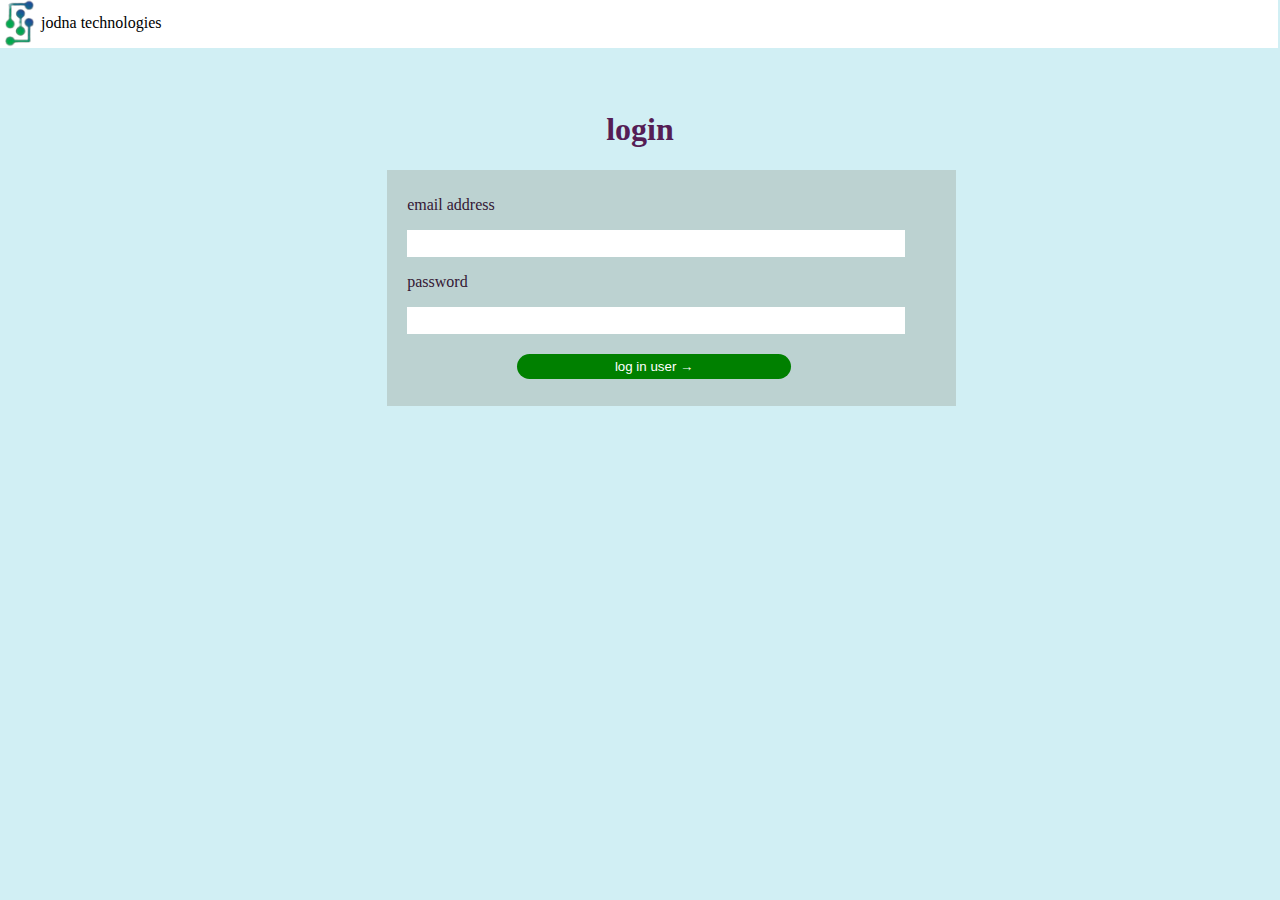
<file: notifications.html>
<!DOCTYPE html>
<html lang="en">
<head>
    <meta charset="UTF-8">
    <meta name="viewport" content="width=device-width, initial-scale=1.0">
    <title>notifications</title>
    <link rel="stylesheet" href="my-style.css">
</head>
<body style="background-color: rgb(248, 244, 238);;">
    
    <div class="navigate">
        <img id="logo" src="./Images/Logo.png" style="height: 50px; width: 50px;">
        <h2 id="company-name" style="font-size: 15px; color: green;">Jodna Technologies</h2>
        <a id="explore" href="explore.html" style="border: none;">Explore</a>
        <img id="search" src="./Images/fi-rr-search.png">
        <input type="text" placeholder="Search Creative work" id="creative-search">
        <button id="share">share your work</button>
        <img src="./Images/mdi_arrow-right-thin.png" class="share">
        <img class="notify" src="./Images/notify.png">

        <div class="top-profile">
            
                <div id="top-name"><b><p> </p></b></div>
                <div id="top-field" style="font-size: x-small;">UI/UX Design Intern</div>
            </div>
        </div>
      
    </div>

        <img src="./Images/arrow-left.png" style="margin-top: 5px; margin-left: 10px; margin-bottom: 10px;">

    <div class="filter">
        <div style="background-color: white; height: 75vh; width: 35vh; padding-left: 15px; 
        margin-left: -20px;">
            <h2>Filter</h2>
            <p>All</p>
            <p>Likes</p>
            <p>Comments</p>
            <p>Messages</p>
            <p>Project Update</p>


        </div>
        <div><h2>Notifications</h2>

          <div style="background-color: white; height: 70vh; width: 150vh;"></div>

        
        </div>

        <div style="margin-left: -80px; margin-top: 25px;"><img src="./Images/setting-2.png" alt=""></div>

    </div>

</body>
<script>
     const firstname = localStorage.getItem("firstname");
    const lastname = localStorage.getItem("lastname");
    console.log(firstname, lastname);
    
 var Topname = document.getElementById('top-name');
    if (Topname) {
        Topname.innerHTML = `<b>${firstname} ${lastname}</b>`;
    
    }

const token = localStorage.getItem("authToken");
if (!token) {
  window.location.href = "login.html";
}
</script>
</html>
</file>
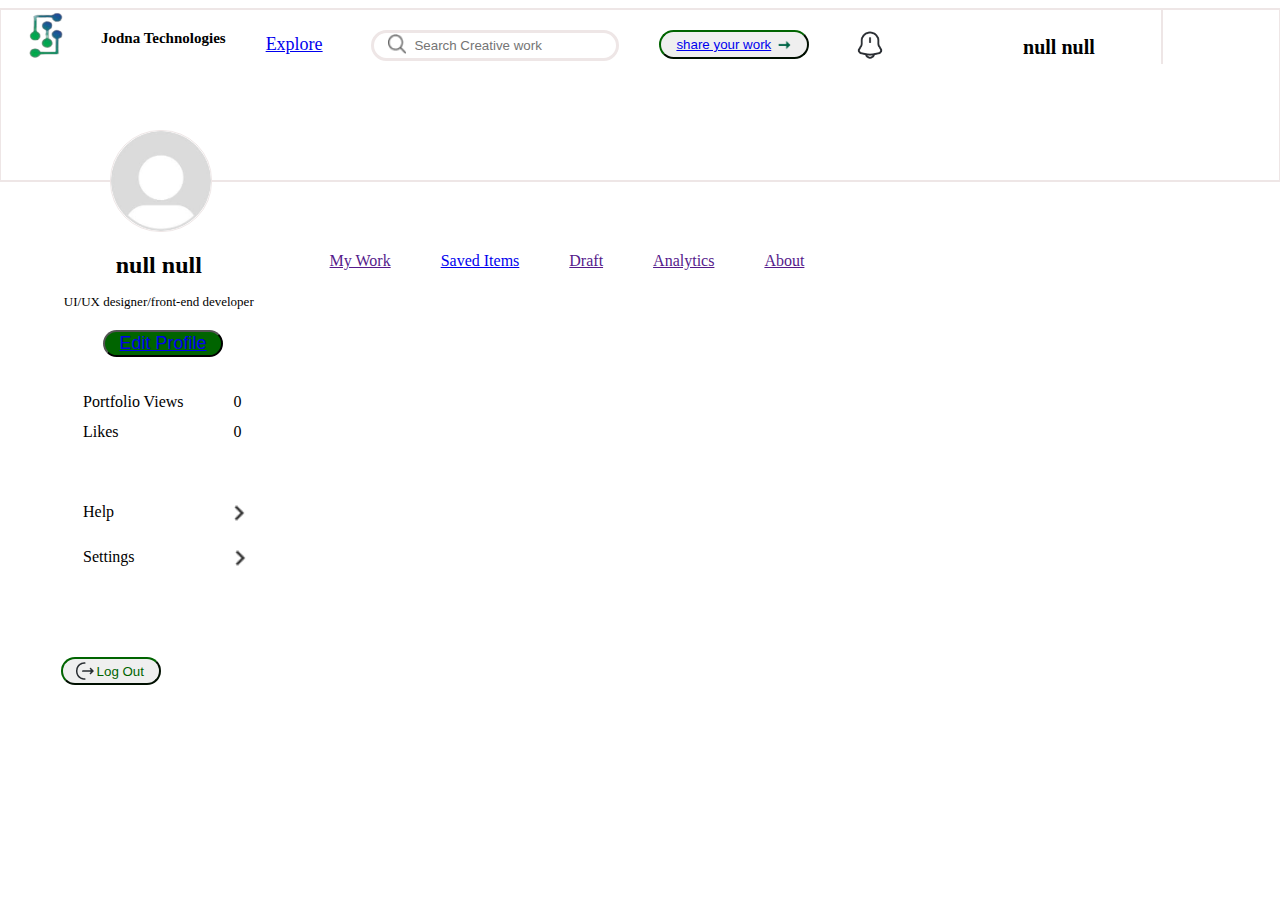
<file: profile-dashboard.html>
<!DOCTYPE html>
<html lang="en">
<head>
    <meta charset="UTF-8">
    <meta name="viewport" content="width=device-width, initial-scale=1.0">
    <title>Profile</title>
    <link rel="stylesheet" href="my-style.css">
    <script src=""></script>
</head>
<body>
           <header>
<div class="cover-photo"> 

    <div class="navigate">

        <img id="logo" src="./Images/Logo.png" style="height: 50px; width: 50px;">
        <h2 id="company-name" style="font-size: 15px;">Jodna Technologies</h2>
        <a id="explore" href="explore.html">Explore</a>

        <img id="search" src="./Images/fi-rr-search.png">
        <input type="text" placeholder="Search Creative work" id="creative-search">
        
        <button id="share" > <a href="upload.html">share your work</a></button>
        <img src="./Images/mdi_arrow-right-thin.png" class="share">
         <a href="notifications.html"><img class="notify" src="./Images/notify.png"></a>

        
            <div id="user-info" style=" margin-top: 2%; width:10% ; margin-left:10%; font-size: 20px; color: black;">
            </div>
            <div class="nav-border"></div>

</div>
    </header> 
    <main>

    

    <div class="profile-picture">
       <img src="Images/default-pic.jpg" style="border-radius: 100%; height: 100%; width: 100%; object-fit: cover;" id="pro-pic">
        <input type="file" accept="image/jpg, image/png, image/jpeg" id="edit-pic">

    </div>

<div class="my-profile">
    
    <div class="profile-area">
        <div id="name" style="text-align: center; font-size: x-large;"><b> </b></div>
        <div id="work-field" style="text-align: center;font-size: small;">UI/UX designer/front-end developer</div>
        <button id="edit" > <a href="editprofile.html">Edit Profile</a></button>

        <div class="views">
            <p>Portfolio Views</p>
            <p>0</p>
        </div>
        <div class="likes">
            <p>Likes</p>
            <p>0</p>
        </div>
        <div class="help">
            <p>Help</p>
            <img src="./Images/mdi_chevron-right.png" style="height: 30px;margin-top: 11px;margin-left: 110px;">
        </div>
        <div class="settings">
            <p>Settings</p>
            <img src="./Images/mdi_chevron-right.png" style="height: 30px;margin-top: 11px;margin-left: 90px;">
        </div>
        <img class="log-out" src="./Images/logout.png">

        <button id="log-out">Log Out</button>
        
    </div>
    <div class="work-area">
        <div class="nav-object">
            <a href="">My Work</a>
            <a href="saved.html">Saved Items</a>
            <a href="">Draft</a>
            <a href="">Analytics</a>
            <a href="">About</a>
        </div>
    </div>
</div>
</main>
<script>

    let profilePicture = document.querySelector("#pro-pic");
    let editPic = document.querySelector("#edit-pic");
      
      profilePicture.addEventListener('click', () => {
      editPic.click();
    });

    const firstname = localStorage.getItem("firstname");
    const lastname = localStorage.getItem("lastname");
    console.log(firstname, lastname);

    const userInfo = document.getElementById('user-info');
    const NameId= document.getElementById('name')
    if (userInfo) {
        userInfo.innerHTML = `<b>${firstname} ${lastname}</b>`;
        NameId.innerHTML = `<b>${firstname} ${lastname}</b>`;
    }
 </script>
</body>
</html>
</file>
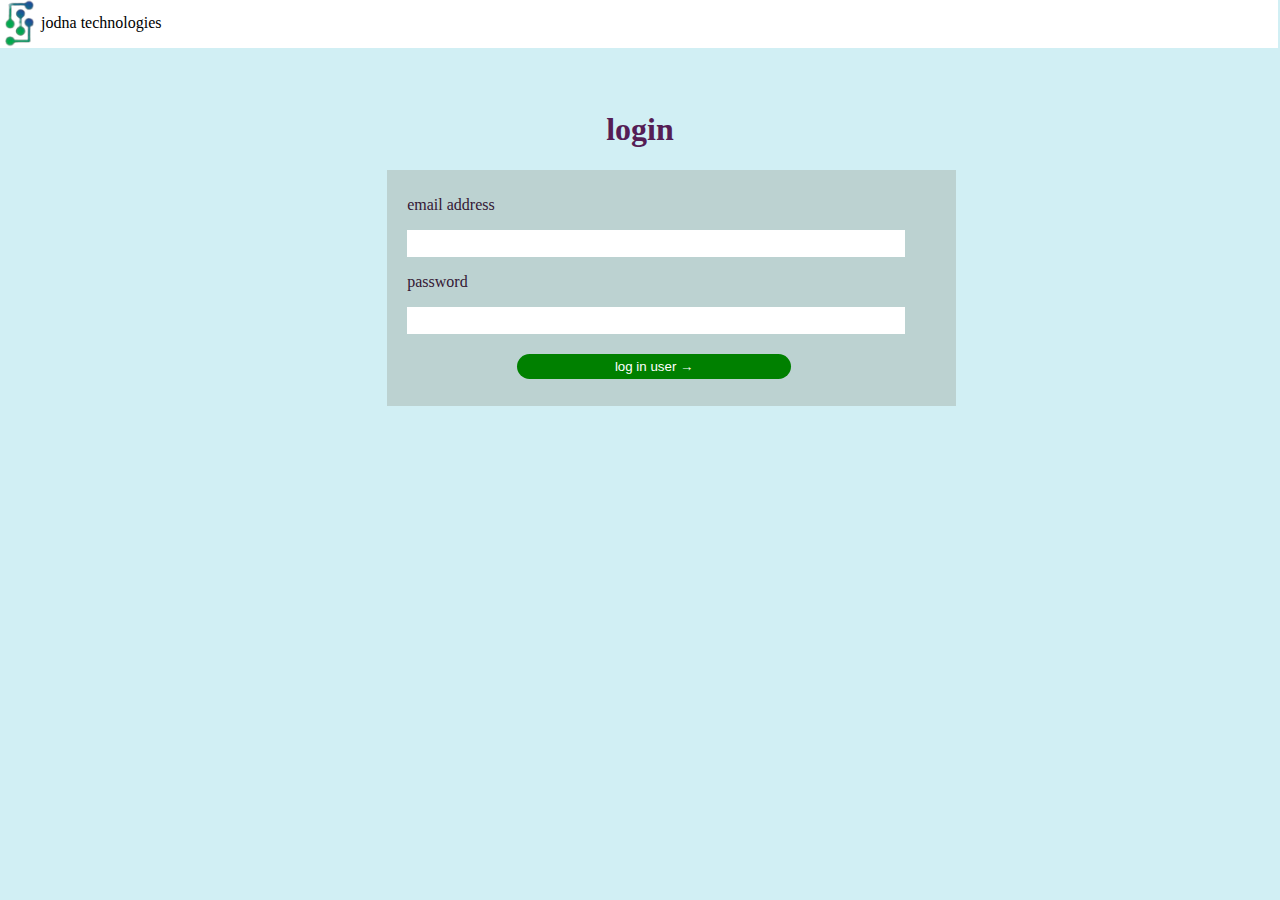
<file: profilesetup.html>
<!DOCTYPE html>
<html lang="en">
    <head>
        <meta charset="utf-8">
        <meta name="viewport" content="width=device-width, initial-scale=1.0">
        <title>portfoilio project for team 2</title>
        <script src="project.js"> </script>
        <style>
            header{
                display: flex;
            }
            #pics{
                display: flex;
                position: relative;
                align-self: center;
                justify-self: center;
                border-radius: 50%;
                height: 200px;
                width: 30%;
            }
            main{
                display: flex;
                flex-direction: column;
            }
            #userinfo{
                display: flex;
                flex-direction: column;
                align-content: center;
                width: 30%;
                justify-self: center;
                align-self: center;
                align-items: center;
           margin-top: -1%;
            }
            
            #display{
                width: 100%;
                height: 30%;
                margin-top: 1%;
            
            }
            .boxs{
                width: 300px;
                height: 250px;
                border: 1px solid black;
                gap: 10px;
                padding: 5px 5px 5px 5px;
            }
            .img{ 
                height: 95% ;
                width: 98%;
            }
            #div{
                display: flex;
                 margin-top: 5%;
                width: 100%;
                height: 30%;
                justify-content: space-evenly;
            
            }
            span{
                padding-left: 5%;
                
            }
            .Ps{
                height: 2px;
            }
        </style>
    </head>
  <body>
      <header>
     <img src="media/Logo.png" alt="logo">  <p><b>jodna technologies</b></p>
      </header>
      <main>
        <div id="pics">
    <img src="media/Ellipse 1.png" alt="" id="pro-pic">
        </div>
        <div id="userinfo">
            <p id="name" class="Ps" style="font-size: 20px;"> <b>Adewale Austin</b></p>
            <P id="skill" class="Ps" style="font-size: 13px;">UI/UX Design intern</P>
            <p id="bio" class="Ps"  style="font-size: 13px;"><b>passionate about clean design</b></p>
        </div>
    
        <div id="display">
            <span><b>my project portfolio</b></span>
            <div id="div">
            <div class="boxs" id="first"> <img src="media/Frame 1000004783.png" alt="" class="img"></div> 
            <div class="boxs" id="second"> <img src="media/Frame 1000004783 (2).png" alt="" class="img"></div>
            <div class="boxs" id="third"><img src="media/Frame 1000004783 (1).png" alt="" class="img"> </div>
        </div>
        </div>
        
      </main>
      <footer>

      </footer>
      <script>
const token = localStorage.getItem("authToken");
if (!token) {
  window.location.href = "login.html";
}

      </script>
      </body>
      </html>
</file>
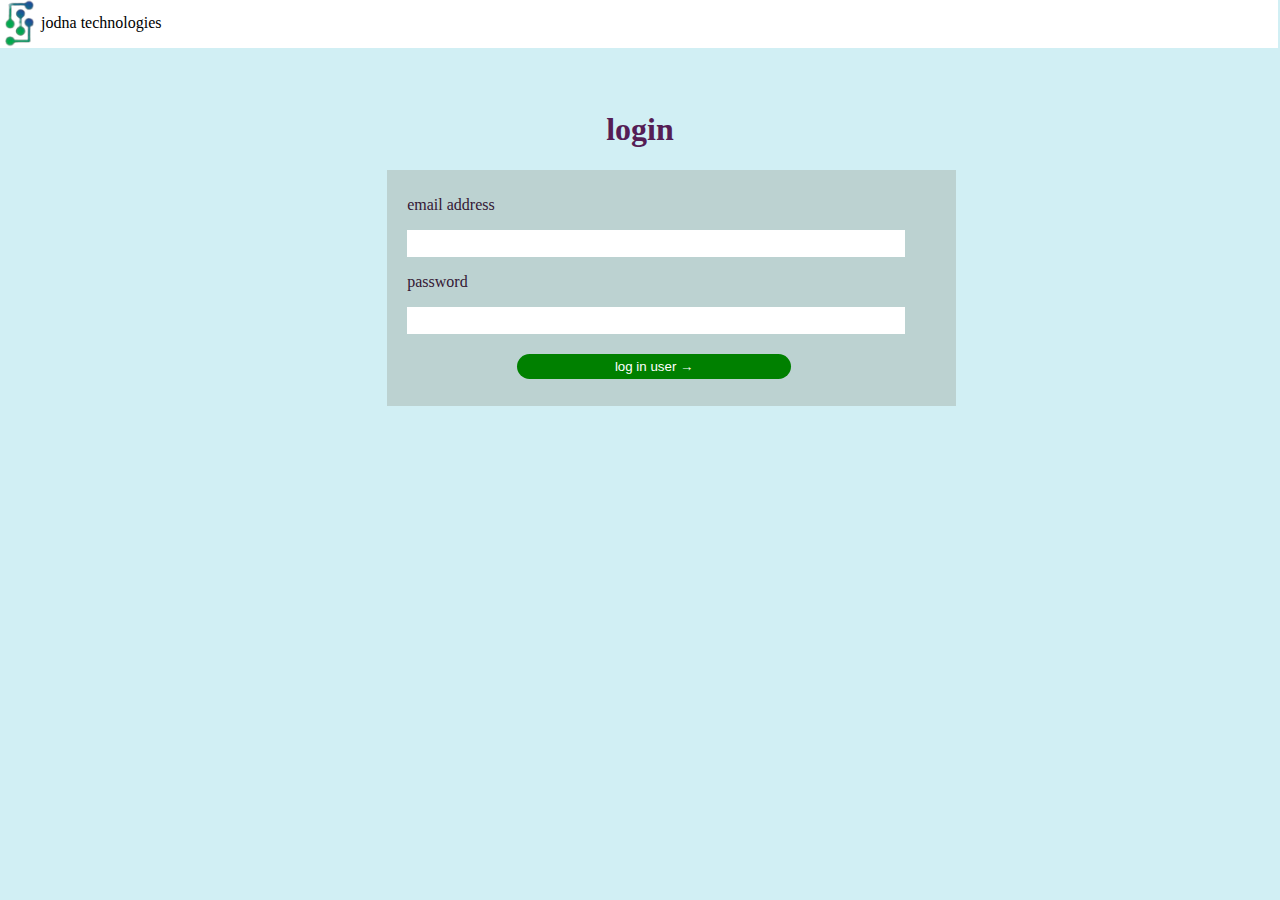
<file: saved.html>
<!DOCTYPE html>
<html lang="en">
    <head>
        <meta charset="utf-8">
        <meta name="viewport" content="width=device-width, initial-scale=1.0">
        <title>portfoilio project for team 2</title>
         <script> </script>
        <style>
        #background{
            background-image: url(media/Rectangle\ 3.png);
            background-size: 100%;
            height: 170px;
            width: 100%;
            display: flex;
            z-index: 0.9;
            margin-top: -1%;
            padding-right: 19px;
            margin-left: -1%;
        }
        #write{
            display: flex;
            z-index: 1;
            justify-content: space-between;
            width: 100%;
            height: 50px;
            border: 2px  solid white;
            border-top: none;
            border-left: none;
            border-right: none;
            opacity: 0.7;
            margin-top: 25px;
            padding-top: 10px;
            color: green;
        }
        button{
          width: 150px;
          height: 20px;
          background-color: white;
          color: green;
          border-radius: 20px;
          border: 2px solid green;
          margin-top: 10px;
        }
        #logo{
            height: 50px;
            width: 50px;
        }
        #search{
            width: 40%;
            height: 20px;
            padding-left: 10px;
            border: 1px solid white;
            color: black;
            margin-left: 10px;
            border-radius: 20px;
            margin-top: 10px;
            opacity: 0.5;
        }
        #notif{
            width: 20px;
            height: 20px;
            margin-top: 10px;
            opacity: 0.5;
        }
      #user{
        height: 50px;
        width: 100px;
      }
      #dp{
       margin-top: -5% ;
       height: 150px;
       width: 150px;
       margin-left: 7%;  
      }
      #leftbar{
        width: 30%;
        height: 100%;
        justify-content: space-evenly;
        padding-right: 10px;
      }
      #body{
        display: flex;
      }
      #menu{
        display: flex;
        justify-content: space-evenly;
        margin-top: -8%;
        border-top: none;
        border-left: none;
        border-right: none;
        border-bottom:1px solid green;
      }

      ul{
        list-style-type: none;
        display: flex;
        gap: 20px;
      }
      .buttn{
        border: none;
        color: black;
      }
      #grid{
        display: grid;
        grid-template-columns: 1fr 1fr ;
        grid-template-rows: 1fr ;
        row-gap: 20px;
        padding-left: 5%;
        padding-top: 3%;
      }
      .savebox{
        display: flex;
        border: 1px solid green;
        height: 150px;
        width: 80%;
      }
        </style>
    </head>
  <body>
      <header>
        <div id="background">
            <div id="write"> <img src="media/Logo.png" alt="logo" id="logo"> 
                <p style="width: 290px; font-size: 20px;" ><b>jodna technologies</b></p> <p style="margin-left:-50px;"><a href="explore.html">explore</a></p> 
                <input type="search" id="search" placeholder="search creative works"> 
                <button style="width: 15%; margin-left: 10px;"><a href="upload.html">share your work &rightarrow;</a></button>
                 <a href="notifications.html"><img src="media/png.webp" alt="notify" id="notif" style="margin-left: 50px;"></a>
             <p id="user" style="font-size: 20px; margin-left: 5%;"></p></div>
     
      </header>
      <main>
      <div>
        <img src="media/Ellipse 1.png" alt="dp" id="dp">
      </div>
      <div id="body">
        <div id="leftbar">
          <div style="justify-self: center" >
          <span> <p style="padding-left: 30px; font-size: 30px;" id="name"> <b>  </b></p> <p style="font-size: 15px; padding-left: 10px;" id="profilebio"> </p><p style="padding-left: 50px;" id="skill"> </p></span>
            <button method="post" type="submit" style="color: white; background-color: green;" onclick="updateProfile()" > <a href="editprofile.html">edit profile</a></button>
            </div>
            <div style="padding-left: 3px; margin-top: 5%;">
              <div style="gap: 53%; display: flex;"> <p>portfoilio viewers </p>  <p>800</p></div>
              <div  style="gap: 80%; display: flex;"><p>likes </p>          <p>200</p> </div> <br> <br>
               <div  style="gap: 85%; display: flex;"> <p>help </p>     <p> &GreaterGreater;</p></div><br>
               <div  style="gap: 80%; display: flex;"><p>setting</p>       <p>&GreaterGreater;</p></div>
            </div>
            <div style="margin-top: 28%; margin-bottom: 5%;">
              <button style="margin-left: 20%;" onclick="logoutUser()" > log out &hookleftarrow;</button>
            </div>
            </div>
            <div>
            <div id="menu">
                <ul>
                 <button class="buttn" >my work</button>
                 <button class="buttn" style="color: green;">saved items</button>
                 <button class="buttn">draft</button>
                 <button class="buttn">Analytics</button>
                 <button class="buttn"> about</button>
                </ul>
            </div>
            <div id="grid">
             
            </div>
            </div>
            </div>
            
            </main>
            <script>
   const token = localStorage.getItem("authToken");
if (!token) {
  window.location.href = "login.html";
}
 const firstname = localStorage.getItem("firstname");
    const lastname = localStorage.getItem("lastname");
    console.log(firstname, lastname);

    const userInfo = document.getElementById('user');
    
    if (userInfo) {
        userInfo.innerHTML = `<b>${firstname} ${lastname}</b>`;
    
    };


              document.addEventListener("DOMContentLoaded", () => {
    fetchSavedItems();
  });

  function fetchSavedItems() {
    fetch('https://jodna-portfolio.onrender.com/item/all') // Replace with your actual API
      .then(response => response.json())
      .then(data => {
        const savedItems = data.item; // Assuming API returns { items: [...] }
        const grid = document.getElementById("grid");

        const token = localStorage.getItem("authToken");
    if (!token) {
    window.location.href = "login.html"; // redirect to login
     }


        // Clear any existing saveboxes
        grid.innerHTML = "";

        savedItems.forEach(item => {
          // Create a savebox div
          const saveBox = document.createElement("div");
          saveBox.className = "savebox";

          // Populate savebox content (e.g., title, image, description)
          saveBox.innerHTML = `
            <div style="padding: 10px;">
              <h4>${item.title}</h4>
              <img src="${item.image}" alt="${item.title}" style="height: 80px; width: auto;" />
              <p>${item.description}</p>
            </div>
          `;

          // Append to grid
          grid.appendChild(saveBox);
        });
      })
      .catch(error => {
        console.error("Failed to fetch saved items:", error);
      });
  };

            </script>
            </body>
            </html>
</file>
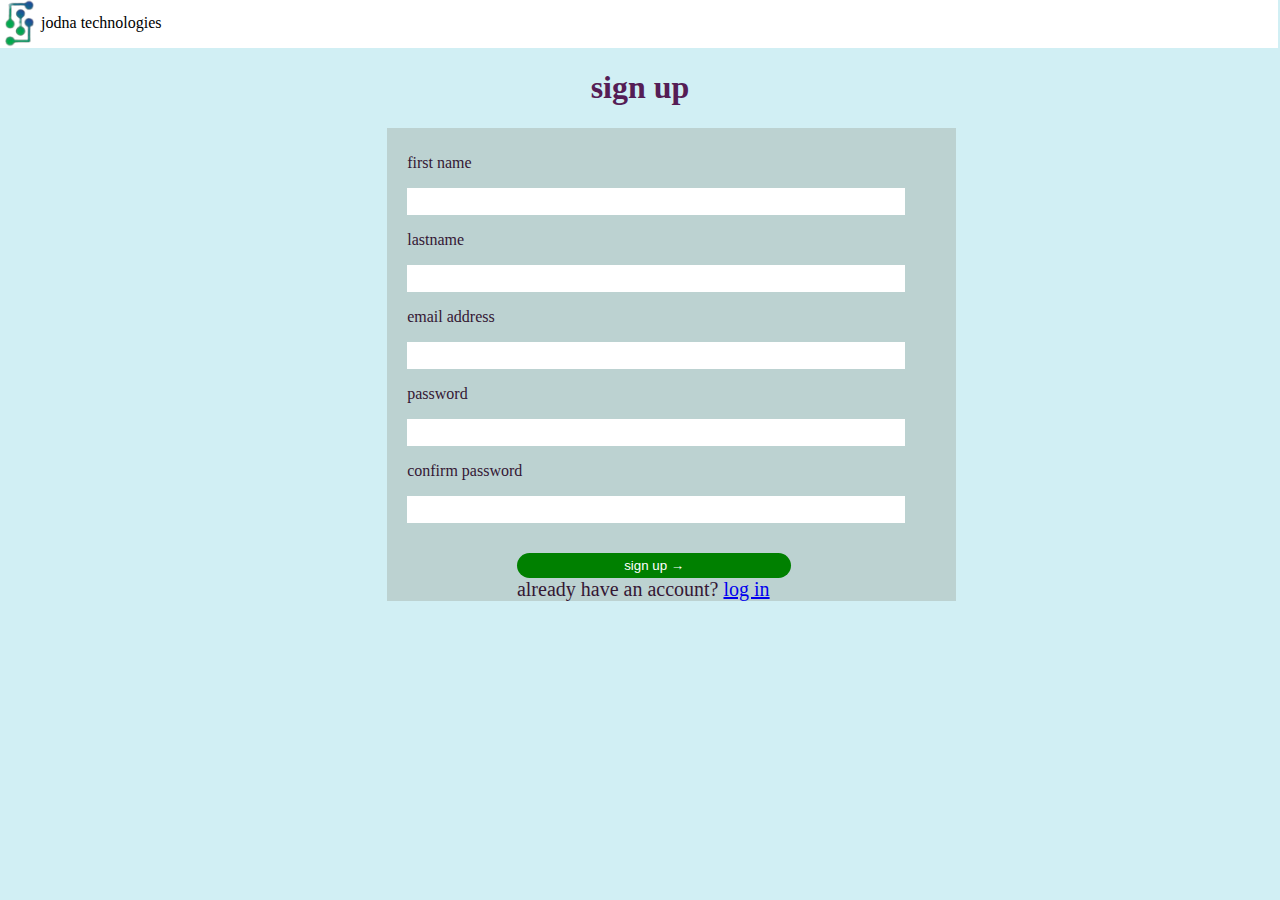
<file: signUP.html>
<!DOCTYPE html>
<html lang="en">
    <head>
        <meta charset="utf-8">
        <meta name="viewport" content="width=device-width, initial-scale=1.0">
        <title>portfoilio project for team 2</title>
        <script src="project.js"> </script>
        <style>
            h1{
                justify-self: center;
                align-self: center;
            }
            header{
                background-color: white;
                width: 100%;
                height: 50px;
                display: flex;
                margin-top: -10px;
                margin-left: -10px;
                padding-right: 16px;
            }
            
            input{
                background-color: white;
                width: 90%;
                height: 25px;
                border: none;
            }
            form{
              margin-left: 10%; 
              background-color: rgb(188, 210, 209);
              color: #341734; 
              padding-left: 20px;
              padding-top: 10px;
            }
            h1{
              color: #551d55;
            }
            #form{
             justify-self: center;
             align-self: center;
             justify-content: center;
              width: 50%;
              height: 50%;
            }
            body{
                background-color: rgb(209, 239, 244); 
            }
            button{
                color: white;
                background-color: green;
                width: 50%;
                height: 25px;
                margin-top: 30px;
                border: none;
                border-radius: 30px;
                margin-left: 20%;
            }
          span{
            margin-left: 20%;
            font-size: 20px;
          }
        </style>
        
    </head>
  <body>
      <header>
     <img src="media/Logo.png" alt="logo">  <p>jodna technologies</p>
      </header>
      <main>
        <h1>sign up</h1>
        <div id="form"><form action="explore.html" method="post">
            <p>first name</p>
            <input type="text" name="firstname" id="firstname">
             <p> lastname</p>
            <input type="text" name="lastname" id="lastname">
            <p>email address</p>
            <input type="email" name="emailaddress" id="emailaddress">
            <p>password</p>
            <input type="password" name="password" id="password">
            <p>confirm password</p>
            <input type="password" name="checkpass" id="checkpass"> <br>
            <button type="submit">sign up &rightarrow;</button><br>
            <span>already have an account? <a href="login.html"> log in</a></span>
            
        </form></div>

      </main>
      <footer>

      </footer>
      <script>
        /* var Firstname = document.getElementById('firstname').value;
         var  Lastname = document.getElementById('lastname').value;
         var Email = document.getElementById('emailaddress').value;
         var password = document.getElementById('password').value;
         var passkey = document.getElementById('checkpass').value;

    function handleFormSubmission(event) {
      event.preventDefault();
       var  Firstname = document.getElementById('firstname').value;
       var  Lastname = document.getElementById('lastname').value;
         var Email = document.getElementById('emailaddress').value;
         var password = document.getElementById('password').value;
         var passkey = document.getElementById('checkpass').value;

      if (!Firstname || !Lastname || !password || !Email || !passkey) {
        alert("Please fill out all fields.");
        return;
      }
      else{

      window.location.href = "explore.html";
    } 
    }
    document.getElementById('form').addEventListener('submit',handleFormSubmission);

   document.addEventListener('DOMContentLoaded', () => {
    document.getElementById('form').addEventListener('submit', (event)=>{
      event.preventDefault();

    var  Firstname = document.getElementById('firstname').value;
       var  Lastname = document.getElementById('lastname').value;
         var Email = document.getElementById('emailaddress').value;
         var password = document.getElementById('password').value;

     fetch("https://jodna-portfolio.onrender.com/auth/signup", {
        method: "POST",
        headers: {
          "Content-Type": "application/json"
        },
        body: JSON.stringify({
          firstname: Firstname,
          lastname: Lastname,
          email: Email,
          password: password
        }) })
      .then(response => {
        if (!response.ok) {
          throw new Error(`HTTP error! status: ${response.status}`);
        }
        return response.json();
      })
      .then(data => {
        console.log("Login success:", data);// Save token or redirect, e.g.:
        // localStorage.setItem("token", data.token);
        // window.location.href = "explore.html";
      })
      .catch(error => console.error("Fetch error:", error));
    });
  });*/

      </script>
      </body>
      </html>
</file>
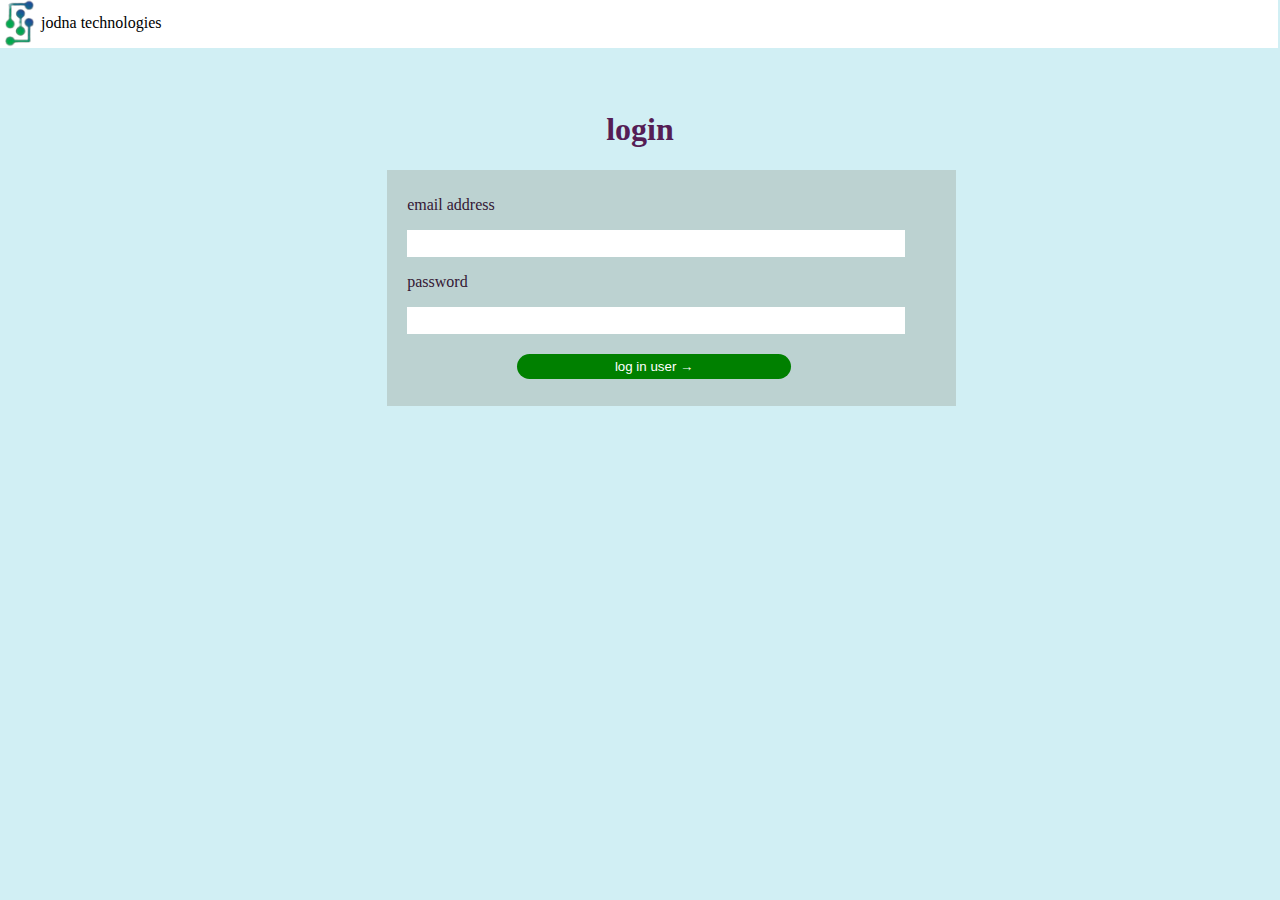
<file: upload.html>
<!DOCTYPE html>
<html lang="en">
<head>
    <meta charset="UTF-8">
    <meta name="viewport" content="width=device-width, initial-scale=1.0">
    <title>Upload your work</title>
    <link rel="stylesheet" href="my-style.css">
    <style>
        input{
            height: 30%;
        }
    </style>
</head>
<body>
    <div class="navigate">
        <img id="logo" src="./Images/Logo.png" style="height: 50px; width: 50px;">
        <h2 id="company-name" style="font-size: 15px; color: green;">Jodna Technologies</h2>
        <a id="explore" href="">Explore</a>
        <img id="search" src="./Images/fi-rr-search.png">
        <input type="text" placeholder="Search Creative work" id="creative-search">
        <button id="share">share your work</button>
        <img src="./Images/mdi_arrow-right-thin.png" class="share">
        <img class="notify" src="./Images/notify.png">

        <a href="profile-dashboard.html"><div class="top-profile">
            <div id="top-pic">        </div>
            <div>
                <div id="top-name"><b> </b></div>
                <div id="top-field" style="font-size: x-small;" > </div>
            </div>
            
        </div></a>

    </div>

    <div class="sec-nav">
        <button id="cancel">Cancel</button>
        <div>
            <button id="draft" onclick="saveAsDraft()">Save as Draft</button>
            <button id="continue" onclick="continueUpload()">Continue</button>
        </div>
    </div>

    <div class="upload-msg">
        <h1>Upload your Project</h1>
        <p id="message">Fill in the details below and share it with the world</p>
    </div>

    <div style="display: flex; flex-direction: column;justify-content: center; align-items: center;">
       <form action="" method="post" style="height: 300px; width: 50%; display: flex; flex-direction: column; scroll-behavior: smooth;">
        <label for="file"> select project</label> <input type="file" accept="images" id="file">
         <label for="project">project Name</label> <input type="text" id="project">
         <label for="descript" style="text-align: left;">project description</label><input type="text" id="descript">
        <label for="count"> duration count</label><input type="text" id="count">
        <label for="time"> period</label><input type="text" placeholder="hours,weeks,months" id="time">
        <label for="url"> project_url</label><input type="url" id="url">
        <label for="tool">tech</label><input type="text" placeholder="figma,react,etc" id="tool"></form> 
    </div>

    <div style="text-align: center;">
        <p style="margin-top: 25px;"><b>Pro Tip:</b> Great portfolio entries includes high-quality images, clear and concise descriptions, and a 
        <p style="margin-top: -15px;">well-documented process. Show the problem you solved and the impact of your work!</p>
    </div>
<script>

      const token = localStorage.getItem("authToken");
if (!token) {
  window.location.href = "login.html";
}
 const firstname = localStorage.getItem("firstname");
    const lastname = localStorage.getItem("lastname");
    console.log(firstname, lastname);

    const userInfo = document.getElementById('top-name');
    
    if (userInfo) {
        userInfo.innerHTML = `<b>${firstname} ${lastname}</b>`;
    }
    // Function to handle saving as a draft (not visible on dashboard)
    async function saveAsDraft() {
        const form = new FormData();
        form.append('project_name', document.getElementById('project').value);
        form.append('project_description', document.getElementById('descript').value);
        form.append('count', document.getElementById('count').value);
        form.append('period', document.getElementById('time').value);
        form.append('project_url', document.getElementById('url').value);
        form.append('tech', document.getElementById('tool').value);

        const fileInput = document.getElementById('file');
        if (fileInput.files[0]) {
            form.append('project_images', fileInput.files[0]);
        }

        try {
            const response = await fetch('https://jodna-portfolio.onrender.com/project/draft', {
                method: 'POST',
                body: form
            });

            if (response.ok) {
                alert('Draft saved successfully.');
            } else {
                alert('Failed to save draft.');
            }
        } catch (error) {
            console.error('Error saving draft:', error);
            alert('An error occurred while saving the draft.');
        }
    }

    // Function to handle continuing (publish to dashboard)
    async function continueUpload() {
        const form = new FormData();
        form.append('project_name', document.getElementById('project').value);
        form.append('project_description', document.getElementById('descript').value);
        form.append('count', document.getElementById('count').value);
        form.append('period', document.getElementById('time').value);
        form.append('project_url', document.getElementById('url').value);
        form.append('tech', document.getElementById('tool').value);

        const fileInput = document.getElementById('file');
        if (fileInput.files[0]) {
            form.append('project_images', fileInput.files[0]);
        }

        try {
            const response = await fetch('https://jodna-portfolio.onrender.com/project/publish', {
                method: 'POST',
                body: form
            });

            if (response.ok) {
                alert('Project published to your dashboard!');
                // Redirect if needed
                window.location.href = '/profile-dashboard'; // Replace with actual dashboard route
            } else {
                alert('Failed to publish project.');
            }
        } catch (error) {
            console.error('Error publishing project:', error);
            alert('An error occurred while publishing the project.');
        }
    };

</script>
</body>
</html>
</file>
<file: portfolio.css>
body{
    position: relative;
    align-self: center;
    background-color: rgb(244, 250, 245);
    }
.header{
    width: 100%;
    height: 5%;
    display: flex;
    background-color: white;
    margin-top: -1%;
    margin-left: -1%;
    padding-right: 17px;
    }
#logbuttons{
    display: flex;
    position: relative;
    border: 2px solid white;
    width: 20%;
    justify-content: space-around;
    align-content: space-around;
    padding-left: 20px;

}
button{
    border-radius: 20px;
    width:40%;
    height: 35%;
    margin-top: 10%;
    padding-left: 10px;
    color: rgb(37, 90, 37);
    background-color: white;
    border: 1px solid rgb(21, 64, 21);
}
#writ{
    position: relative;
    height: 15px;
    width: 15%;
    padding-left: 10px;
    margin-top: 3px;
    color: rgb(23, 71, 23);
    }

#write{
 margin-left: -10px;
 margin-top: 20px;   
  }

#searchandnav{
    position: relative;
    display: flex;
    padding-left: 20px;
    width: 50%;
    height: 20px;
    margin-top: 20px;
    gap: 20px;
    padding-left: 10px;
    margin-left: 20px;
   
}
input{
    border: 0.5px solid rgb(24, 121, 24);
    border-radius: 10px;
    width: 100%;
    padding-left: 10px;

}
#signup{
    background-color: rgb(30, 85, 30);
    color: white;
    margin-left: 10px;
    height: 40%;
}
#firstframe{
    display: flex;
    position: relative;
    height:500px;
    align-items: center;
    justify-content: center;

}
.slim{
    font-size: 15px;
    color: black;
    margin-top: 18%;
}
#green{
    color: rgb(63, 182, 109);
}
.mid{
    font-size: 40px;
}
#left{
    padding-left: 5%;
    height: 100%;
    background-color: rgb(244, 250, 245);
    width: 60%;
    margin-right: -20%;
    position: relative;
}

#right{
    height: 100%;
    width: 40%;
    position: relative;
    background-color: rgb(244, 250, 245);
    justify-content: center;
    align-content: center;
    margin-left: 20%;   
}
#figma{
    position: relative;
    justify-self: left;
    width: 50%;
    height: 40%;
    left: 15%;
}
#humans{
  position: relative;
    width: 100%;
    height: 100%;
}
#nodejs{
    position: relative;
    justify-self: right;
    width: 50%;
    height: 50%;
    right: 20%;
}
#react{
    position: relative;
    justify-self: right;
    width: 40%;
    height: 20%;
    z-index: 1;
}
#first{
    width:90% ;
    height:80% ;
    border: 0.5px solid green;
    border-radius: 70%;
    position: relative;
}
#second{
    width:80% ;
    height:70% ;
    border-radius: 60%;
    position: relative;
    border: 0.5px solid green;
    background-color: rgb(203, 234, 214);
    left: 10%;
    margin-top: 15%;
    
    
}
#third{
    width:80% ;
    height: 80%;
    border-radius: 60%;
    position: relative;
    left: 10%;
    border: 0.5px solid green;
    background-color:  rgb(63, 182, 109);
    margin-top: -10%;

}
 #fourth{
        width: 80% ;
         height: 160px ;
         border-radius: 60%;
         position: relative;
         background-color:  rgb(63, 182, 109);
         left: 7%;
        margin-top: 15%;
}
 
#explore{
    height: 5%;
    width: 40%;
}
#share{
    height: 5%;
    width: 40%;
    background-color: rgb(2, 55, 2);
    color: white;
}
footer{
    padding: 3% 5% 8% 5%;
    background-color: rgb(3, 40, 3);
    color: white;
    margin-top: 15%;
}
#footercontainer{
    display: flex;
    gap: 3%;
    background-color: rgb(3, 40, 3);
    border: 1px solid white;
}
#emailinput{
  width: 30%;
  border-radius: 0px;
  background-color: white;
  color: green;
}
#subscribe{
    height: 7%;
    width: 12%;
    border-radius: 0px;
}
#tag{
    display: flex;
}
#subinfo{
    margin-top: -10%;
}
ul{
    list-style-type: none;
}
#firstfoot{
    padding-left: 2%;
}
#secondfoot{
    width: 10%;
}
#fourthfoot{
    padding-right: 2%;
}
.grid{
    grid-template-columns: 1fr 1fr 1fr 1fr;
    display: flex;
    height: 400px;
    background-color: white;
    padding-top: 10%;
    padding-left: 5%;
}
.boxs{

    justify-content: center;
    height: 80%;
    width: 80%;
}
</file>
<file: my-style.css>
.navigate{
    display: flex;
    gap: 10px;
}
#logo{
    height: 70px;
    margin-left: 20px;
}
#company-name{
    margin-top: 20px;
    margin-left: 20px;
}
#explore{
    height: 23px;
    font-size: large;
    margin-top: 24px;
    margin-left: 30px;
}
#search{
    height: 20px;
    margin-top: 24px;
    z-index: 1;
    position: relative;
    left: 55px;
}
#creative-search{
    border: 3px solid rgb(238, 230, 230);
    height: 23px;
    border-radius: 30px;
    padding-left: 40px;
    margin-top: 20px;
    margin-left: 10px;
    width: 200px;
}
#share{
    height: 29px;
    width: 150px;
    text-align: left;
    padding-left: 15px;
    border-radius: 30px;
    margin-top: 20px;
    margin-left: 30px;
    border-color: darkgreen;
    color: darkgreen;
}
.share{
    height: 20px;
    margin-top: 25px;
    margin-left: -45px;
}
.notify{
    height: 30px;
    margin-top: 20px;
    margin-left: 50px;
}
.top-profile{
    display: flex;
    justify-content: center;
    align-items: center;
}
#top-pic{
    border: 1px solid rgb(238, 230, 230);
    border-radius: 50px;
    height: 50px;
    width: 50px;
    margin-left: 30px;
}
#top-name, #top-field{
    font-size: larger;
    margin-top: 5px;
    margin-bottom: 5px;
    margin-left: 15px;
}
#drop-down{
    margin-left: 15px;
}

.sec-nav{
    display: flex;
    justify-content: space-between;
    margin-top: 40px;
    padding: 0px 30px 0px 30px;
}
#draft, #cancel{
    height: 29px;
    border-radius: 30px;
    border-color: darkgreen;
    color: darkgreen;
}
#continue{
    height: 29px;
    border-radius: 30px;
    background-color: darkgreen;
    color: white;
    margin-left: 15px;
}

.upload-msg{
    display: flex;
    flex-direction: column;
    align-items: center;
}
#message{
    font-size: larger;
    margin-top: -10px;
}
.upload-area{
    border: 1px dashed black;
    height: 50vh;
    width: 150vh;
    border-radius: 30px;
    margin: auto;
    display: flex;
    flex-direction: column;
    justify-content: center;
    align-items: center;
}
#image{
    border: 1px solid rgb(153, 250, 218);
    border-radius: 10px;
    background-color: rgb(153, 250, 218);    
}



.nav-border{
    border: 1px solid rgb(238, 230, 230);
}
.cover-photo{
    border: 2px solid rgb(238, 230, 230);
    height: 170px;
    margin-left: -9px;
    margin-right: -9px;
    position: relative;

    
}
.profile-picture{
    border: 1px solid rgb(238, 230, 230);
    height: 100px;
    width: 100px;
    border-radius: 50px;
    overflow: hidden;
    position: absolute;
    left: 110px;
    top: 130px;
    cursor: pointer;
}
#edit-pic{
    display: none;
}
#name{
    
    margin-top: 70px;
    margin-left: -20px;
}
#work-field{
    
    margin-top: 15px;
    margin-left: -20px;
}
#edit{
    border-radius: 30px;
    background-color: darkgreen;
    color: white;
    font-size: large;
    width: 120px;
    margin: 20px 95px;
}
.my-profile{
    display: flex;
}
.nav-object{
    display: flex;
    margin: 70px 0px;
    gap: 50px;
}
.views{
    display: flex;
    gap: 50px;
    margin-left: 75px;
}
.likes{
    display: flex;
    gap: 115px;
    margin:-20px 75px;
}
.help{
    display: flex;
    margin-left: 75px;
    margin-top: 50px;
}
.settings{
    display: flex;
    margin:-5px 75px;
}
#log-out{
    margin-left: 25px;
    margin-top: 80px;
    border-radius: 30px;
    border-color: darkgreen;
    color: darkgreen;
    width: 100px;
    height: 28px;
    text-align: right;
    padding-right: 15px;
}
.log-out{
    position: relative;
    left: 65px;
    top: 7px;
}



.full-detail{
    display: flex;
    margin-left: 120px;
    gap: 70px;
}
.goal-overview{
    display: flex;
    gap: 60px;
}
.goal-challenge{
    display: flex;
    gap: 60px;
    margin-top: 30px;
}
.processes{
    border: 1px solid rgb(221, 241, 234);
    background-color: rgb(221, 241, 234);
    width: 129vh;
    height: 25vh;
    display: flex;
    gap: 40px;
    margin-left: 120px;
    padding-left: 20px;
}
.filter{
    display: flex;
    margin-left: 30px;
    gap: 50px;
}
.group-visual{
    display: flex;
    gap: 20px;
    margin-left: 80px;
}
.project-visual{
    border: 1px solid black;
    height: 160px;
    width: 230px;
}

.filter{
    margin-top: 25px;
    display: flex;

}
.search-sort{
    display: flex;
    gap: 50px;
    margin-left: -25px;
}

input[type="checkbox"] {
    margin-top: 10px;
}
.input-search{
    position: relative;
}
.input-search img{
    position: absolute;
    top: 50%;
    transform: translateY(-50%);
    left: 10px;
}
.input-search input{
    padding-left: 40px;
    height: 40px;
    width: 750px;
    border: none;
}
.sort{
    margin-left: -30px;
    width: 170px;
    text-align: center;
    background-color: white;
}
</file>
<file: explore.css>
header{
            background-color: white;
            padding: 10px 10px 10px 10px;
            height: 45px;
            margin-top: -8px;
            margin-left: -10px;
            margin-right: -5px;

          }
          body{
            align-content: center;
            background-color: rgb(234, 233, 233);
          }
          main{
            display: flex;
          }
          #bar{
            display: flex;
            flex-direction: column;
            margin-left: -10%;
          }
          #header{
            display: flex;
            justify-content: space-between;

          }
          #explore{
            color: rgb(3, 34, 3);
            border: none;
            border-radius: 30px;
            width: 10%;
            height: 25px;
            margin: 15px;
            margin-left: -25px;
            font-size: 10px;
            background-color: white;
            
          }
          #search{ 
            height: 20px;
            width: 30%;
            border-radius: 20px;
            padding-left: 10px;
            margin: 10px;
            border: 1px solid black;
            margin-left: -25px;
          }
          #noty{
            height: 35px;
            width: 35px;
            margin-left: -25px;
          }
        #logo{
            width: 50;
            height: 30;
            margin-top: -10px;

        }
        p{
            font-size: 18px;
            color: rgb(3, 63, 3);
        }
        #userprofile{
            height: 30px;

        }
        #sharebutton{
            border-radius: 30px;
            border: 2px solid green;
            height: 30px;
            width: 100%;
            margin: 7px;
            background-color: white;
            color: green;
        }
     #firstbar{
      display: flex;
      justify-content: space-evenly;
      padding-top: 20px;
      background-color: rgb(234, 233, 233);
     }
    
     #sortbar{
      display: flex;
      border: 2px solid green;
      align-items: center;
      align-content: center;
      background-color: white;
      height: 30px;
      margin-left: 5%;
      justify-content: center;
      border: none;
      width: 25%;
     margin-bottom:10px ;
     
     } 
     #searchbar{
      display: flex;
      border: 2px solid black;
       padding-left: 10px;
      height: 30px;
      background-color: white;
      width: 60%;
      border: none;
       margin-bottom:10px;
       font-size: 15px;
       
     }
     #searchspace{
      width: 100%;
      border: none;
      align-content: center;
      justify-content: center;
      background-color: white;
      border: none;
     }
    #console{
      display: flex;
      justify-content: space-evenly;
      padding-right: 20px;
      margin: 5px;
      margin-left: -20px;
      position: relative;
      margin-right: -5px;
      margin-left: -17%;
      
    }
    .filterbuttons{
      border-radius: 5px;
      font-size: 13px;
      background-color: rgb(234, 233, 233);
      border: 1px solid green;
      color: gray;
      position: relative;
      font-size: 13px;
    

    }
    .filterbuttons:hover{
      background-color: green;
      color: white;
      position: relative;
    }
  #grid{
    display: grid;
    grid-template-columns: 1fr 1fr 1fr 1fr;
    grid-template-rows: 1fr 1fr;
    position: relative;
    justify-content: space-evenly;
    margin: 2%;
    gap: 30px;
    margin-right: 10%;
    margin-left: -15%;
  
  }
  .gridbox{
    display: flex;
    background-color: white;
    height: 99%;
    width: 100% ;
    padding: 5px 10px 10px;
    position: relative;
    border-radius: 5%;
    flex-direction: column;
  }
  .gridimage{
    
    height: 70%;
    width: 100%;
  }
  #filter{
   width: 46%;

  }
  .design{
    border-radius: 30px;
    background-color: rgb(201, 187, 206);
    color: rgb(113, 21, 81);
    border: none;
    font-size: 10px;
   height: 20px;
  }
  .beginners{
    border-radius: 30px;
    background-color: rgb(179, 199, 199);
    color: rgb(35, 75, 131);
    font-size: 10px;
    height: 20px;
    border: none;
  }
  .tutorial{
    border-radius: 30px;
    background-color: rgb(200, 161, 169);
    color: rgb(126, 14, 117);
    border: none;
    font-size: 6px;
    height: 20px;
  }
  .f.b{
    color: black;
    font-size: 7px;
    
  }
span{
  margin-top: -5%;
}
#sidebar{
  display: flex;
  flex-direction: column;
  background-color: white;
  padding: 10px 10px 10px 10px;
  margin-top: 19px;
  height: 2%;
  width: 250px;
}
ul{
  display: inline-block;
  padding-left: -50px;
  font-size: 15px;
}
#dropcontent{
  display: none;
  background-color: white;
  width: 15%;
  position: absolute;
  margin-top: 3%;
  margin-left: -1%;
}
h5{
padding: 5px;
}
@media (min-width: 600px) {
    header   #header {
        display: flex !important;
    }
#mobile{
        display: none !important;
    }
}

@media   (max-width: 599px) {
   header #mobile {
        display: flex !important;
    }
    #header {
        display: none !important;
    }
}
#mobile{
    justify-content: space-between;
    width: 100%;
    position: relative;
}
#nav{
     padding: 20px;
    display: none;
    flex-direction: column;
    
}
@media (min-width: 600px) {
    body   #sidebar {
        display: flex !important;
    }
    #bar{
      display: flex !important ;
    }
}

@media   (max-width: 599px) {
   body #sidebar {
        display: none !important;
    }
    #sortbar{
      display: none;
    }
    #searchbar{
      width: 60%;
      padding-left: 20px;
      margin-left: -25%;
      
      align-self: center;
      border-radius: 30px;
    }
}
@media (min-width: 600px) {
    body   #console {
        display: flex !important;
    }
    #scrollbars{
      display: none !important ;
    }
}

@media   (max-width: 599px) {
   body #console {
        display: none !important;
    }
    #consoles{
  display: flex;
  width: 100%;
  justify-content: space-between;
  gap: 30px;
}
#scrollbars{
    margin-top: 10px;
    width: 60%;
  height: 50px;
  margin-left: 8%;
  overflow-y: hidden;
  overflow-x: scroll;
  
}
.filterbuttons{
    margin-top: 10px;
   border: none;
   width: 100%;
    background-color: white;
    font-size: 15px;
    color: plum;
    height: 20px;
    
}
}


@media   (max-width: 599px) {
   body #grid{
    margin-top: 5%;
    justify-self: center;
    align-self: center;
    display: flex;
    width: 50%;
    flex-direction: column;
    gap: 20px;
  
    
}
.gridbox{
    margin-left: -5%;
    height: 100%;
    width: 100%;
    background-color:  rgb(227, 249, 227);
}
.design{
    margin-top: 5%;
    width: 20%;
    font-size: 15px;
    border: 1px solid white;
    background-color: rgb(233, 189, 233);
    border-radius: 30px;
}

.beginners{
    margin-left: 5%;
    width: 30%;
    font-size: 15px;
    border: 1px solid rgb(39, 86, 32);
    background-color: rgb(195, 246, 212);
    border-radius: 30px;
}
.tutorial{
    margin-left: 10%;
    width: 30%;
    font-size: 15px;
    border: 1px solid rgb(48, 21, 21);
    background-color: rgb(214, 244, 247);
    border-radius: 30px;
}
main{
  overflow-x: hidden;
}
}
#nav{
     padding: 20px;
    display: none;
    flex-direction: column;
    height: 100%;
    width: 100%;
    margin-top: 10%;
    
}
#buttons{
    display: flex;
  gap: 200px;
  height: 50px;
  
}
.save{
  background-color: brown;
  border: 1px solid white;
  border-radius: 20px;
  color: white;
}
.add{
  color: white;
  background-color: rgb(68, 229, 84);
  border: 1px solid rgb(243, 217, 241);
  border-radius: 20px;
}
</file>
